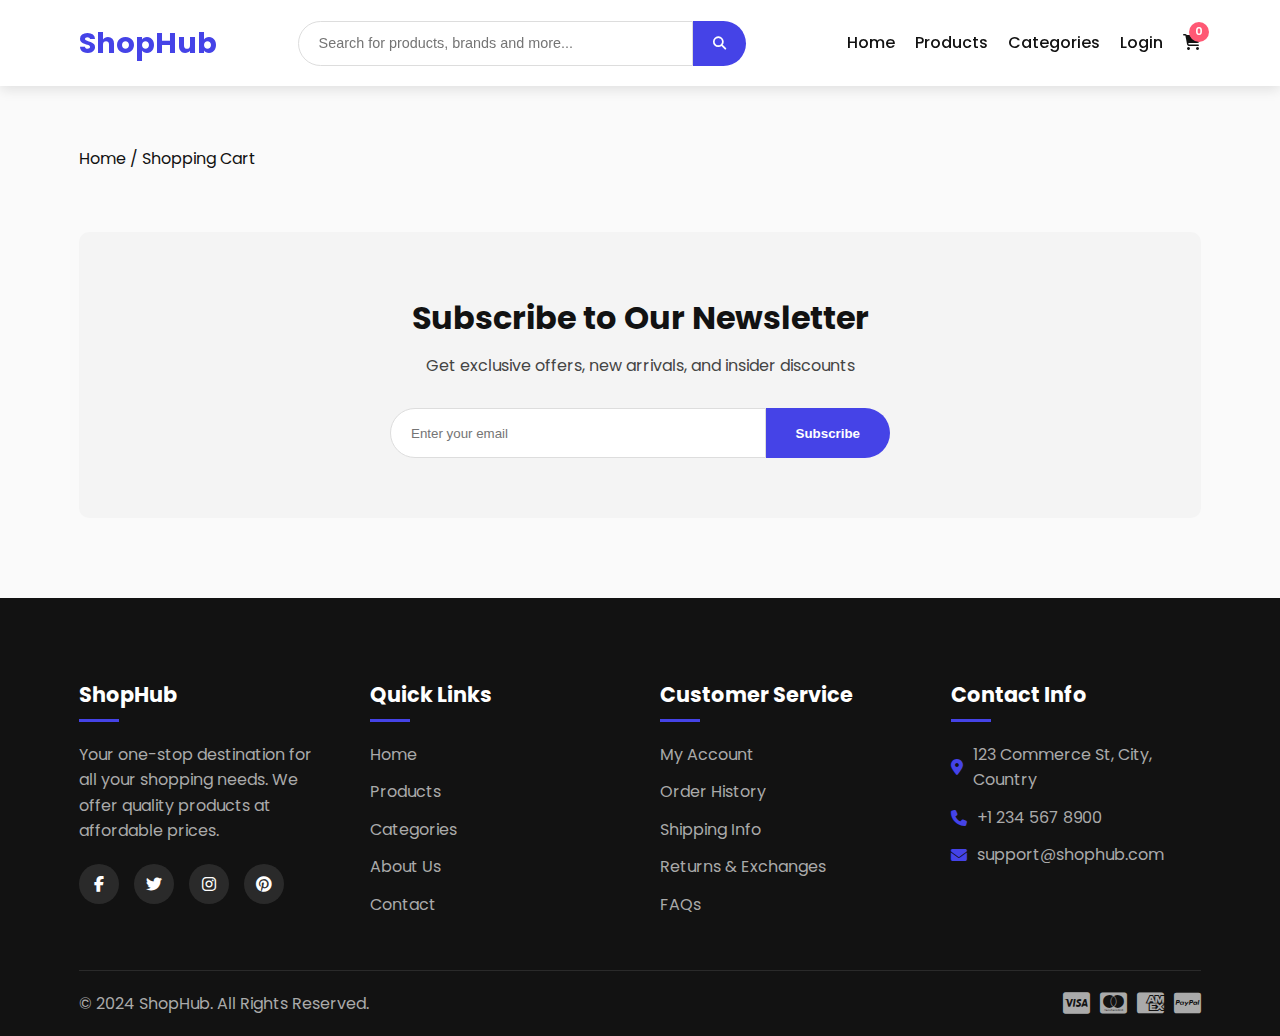
<file: E-COMMERCE WEBSITE/HTML/cart.html>
<!DOCTYPE html>
<html lang="en">
<head>
    <meta charset="UTF-8">
    <meta name="viewport" content="width=device-width, initial-scale=1.0">
    <title>Shopping Cart | ShopHub</title>
    <link rel="stylesheet" href="../CSS/styles.css">
    <link rel="stylesheet" href="https://cdnjs.cloudflare.com/ajax/libs/font-awesome/6.4.0/css/all.min.css">
    <link href="https://fonts.googleapis.com/css2?family=Poppins:wght@300;400;500;600;700&display=swap" rel="stylesheet">
    <style>
        .cart-section {
            padding: 60px 0;
        }
        
        .cart-container {
            display: grid;
            grid-template-columns: 2fr 1fr;
            gap: 30px;
        }
        
        .cart-items {
            background-color: white;
            border-radius: 10px;
            padding: 20px;
            box-shadow: var(--shadow);
        }
        
        .cart-summary {
            background-color: white;
            border-radius: 10px;
            padding: 25px;
            box-shadow: var(--shadow);
            position: sticky;
            top: 100px;
            height: fit-content;
        }
        
        .cart-header {
            display: flex;
            justify-content: space-between;
            align-items: center;
            margin-bottom: 20px;
            padding-bottom: 10px;
            border-bottom: 1px solid #eee;
        }
        
        .cart-title {
            font-size: 1.5rem;
            font-weight: 600;
            margin: 0;
        }
        
        .cart-actions button {
            background: none;
            border: none;
            color: var(--gray);
            cursor: pointer;
            font-size: 0.9rem;
            text-decoration: underline;
            transition: var(--transition);
        }
        
        .cart-actions button:hover {
            color: var(--danger);
        }
        
        .empty-cart {
            text-align: center;
            padding: 40px 0;
        }
        
        .empty-cart i {
            font-size: 4rem;
            color: var(--gray);
            margin-bottom: 20px;
        }
        
        .empty-cart p {
            color: var(--gray);
            margin-bottom: 30px;
        }
        
        .cart-table {
            width: 100%;
        }
        
        .cart-table th {
            text-align: left;
            padding: 10px;
            color: var(--gray);
            font-weight: 500;
            border-bottom: 1px solid #eee;
        }
        
        .cart-table td {
            padding: 15px 10px;
            border-bottom: 1px solid #eee;
            vertical-align: middle;
        }
        
        .cart-product {
            display: flex;
            align-items: center;
        }
        
        .cart-product img {
            width: 80px;
            height: 80px;
            object-fit: cover;
            border-radius: 8px;
            margin-right: 15px;
        }
        
        .cart-product-info h3 {
            margin: 0 0 5px;
            font-size: 1rem;
        }
        
        .cart-product-info .product-category {
            font-size: 0.85rem;
            color: var(--gray);
        }
        
        .cart-quantity {
            display: flex;
            align-items: center;
        }
        
        .quantity-btn {
            width: 30px;
            height: 30px;
        }
        
        .quantity-input {
            width: 40px;
            height: 30px;
            margin: 0 5px;
        }
        
        .remove-item {
            background: none;
            border: none;
            color: var(--gray);
            cursor: pointer;
            transition: var(--transition);
            font-size: 1.1rem;
        }
        
        .remove-item:hover {
            color: var(--danger);
        }
        
        .summary-title {
            font-size: 1.2rem;
            font-weight: 600;
            margin-bottom: 20px;
        }
        
        .summary-row {
            display: flex;
            justify-content: space-between;
            margin-bottom: 15px;
        }
        
        .summary-label {
            color: var(--gray-dark);
        }
        
        .summary-value {
            font-weight: 500;
        }
        
        .summary-row.total {
            border-top: 1px solid #eee;
            margin-top: 15px;
            padding-top: 15px;
            font-weight: 600;
            font-size: 1.1rem;
        }
        
        .checkout-btn {
            width: 100%;
            margin-top: 20px;
            padding: 15px;
        }
        
        @media (max-width: 992px) {
            .cart-container {
                grid-template-columns: 1fr;
            }
            
            .cart-table {
                display: block;
                overflow-x: auto;
            }
        }

        @media (max-width: 576px) {
            .cart-product {
                flex-direction: column;
                align-items: flex-start;
                text-align: center;
            }
            
            .cart-product img {
                margin-right: 0;
                margin-bottom: 10px;
            }
        }
    </style>
</head>
<body>
    <!-- Header section -->
    <header>
        <div class="container">
            <div class="navbar">
                <div class="logo">
                    <h1>ShopHub</h1>
                </div>
                <div class="search-bar">
                    <input type="text" placeholder="Search for products, brands and more...">
                    <button><i class="fas fa-search"></i></button>
                </div>
                <nav>
                    <ul>
                        <li><a href="index.html">Home</a></li>
                        <li><a href="products.html">Products</a></li>
                        <li><a href="categories.html">Categories</a></li>
                        <li><a href="#" class="login-btn">Login</a></li>
                        <li class="cart-icon"><a href="cart.html" class="active"><i class="fas fa-shopping-cart"></i> <span class="cart-count">0</span></a></li>
                    </ul>
                </nav>
                <div class="menu-toggle">
                    <i class="fas fa-bars"></i>
                </div>
            </div>
        </div>
    </header>

    <!-- Cart section -->
    <section class="cart-section">
        <div class="container">
            <div class="breadcrumb">
                <a href="index.html">Home</a> / Shopping Cart
            </div>
            
            <div class="cart-container">
                <div class="cart-items">
                    <div class="cart-header">
                        <h2 class="cart-title">Shopping Cart</h2>
                        <div class="cart-actions">
                            <button id="clear-cart">Clear Cart</button>
                        </div>
                    </div>
                    
                    <div id="cart-items-container">
                        <!-- Will be populated by JavaScript -->
                    </div>
                </div>
                
                <div class="cart-summary">
                    <h3 class="summary-title">Order Summary</h3>
                    <div class="summary-row">
                        <div class="summary-label">Subtotal</div>
                        <div class="summary-value" id="cart-subtotal">₹0.00</div>
                    </div>
                    <div class="summary-row">
                        <div class="summary-label">Shipping</div>
                        <div class="summary-value" id="cart-shipping">₹0.00</div>
                    </div>
                    <div class="summary-row">
                        <div class="summary-label">Tax (10%)</div>
                        <div class="summary-value" id="cart-tax">₹0.00</div>
                    </div>
                    <div class="summary-row total">
                        <div class="summary-label">Total</div>
                        <div class="summary-value" id="cart-total">₹0.00</div>
                    </div>
                    
                    <button class="btn checkout-btn" id="checkout-btn">Proceed to Checkout</button>
                    
                    <div class="promo-code" style="margin-top: 20px;">
                        <div class="form-group">
                            <label for="promo-code">Promo Code</label>
                            <div style="display: flex;">
                                <input type="text" id="promo-code" style="flex: 1; border-radius: 5px 0 0 5px; border: 1px solid #ddd; padding: 10px;">
                                <button class="btn" style="border-radius: 0 5px 5px 0; padding: 10px 15px;">Apply</button>
                            </div>
                        </div>
                    </div>
                </div>
            </div>
        </div>
    </section>

    <!-- Newsletter -->
    <section class="newsletter">
        <div class="container">
            <div class="newsletter-content">
                <h2>Subscribe to Our Newsletter</h2>
                <p>Get exclusive offers, new arrivals, and insider discounts</p>
                <form class="newsletter-form">
                    <input type="email" placeholder="Enter your email" required>
                    <button type="submit" class="btn">Subscribe</button>
                </form>
            </div>
        </div>
    </section>

    <!-- Footer -->
    <footer>
        <div class="container">
            <div class="footer-content">
                <div class="footer-column">
                    <h3>ShopHub</h3>
                    <p>Your one-stop destination for all your shopping needs. We offer quality products at affordable prices.</p>
                    <div class="social-icons">
                        <a href="#"><i class="fab fa-facebook-f"></i></a>
                        <a href="#"><i class="fab fa-twitter"></i></a>
                        <a href="#"><i class="fab fa-instagram"></i></a>
                        <a href="#"><i class="fab fa-pinterest"></i></a>
                    </div>
                </div>
                <div class="footer-column">
                    <h3>Quick Links</h3>
                    <ul>
                        <li><a href="index.html">Home</a></li>
                        <li><a href="products.html">Products</a></li>
                        <li><a href="categories.html">Categories</a></li>
                        <li><a href="about.html">About Us</a></li>
                        <li><a href="contact.html">Contact</a></li>
                    </ul>
                </div>
                <div class="footer-column">
                    <h3>Customer Service</h3>
                    <ul>
                        <li><a href="#">My Account</a></li>
                        <li><a href="#">Order History</a></li>
                        <li><a href="#">Shipping Info</a></li>
                        <li><a href="#">Returns & Exchanges</a></li>
                        <li><a href="#">FAQs</a></li>
                    </ul>
                </div>
                <div class="footer-column">
                    <h3>Contact Info</h3>
                    <ul class="contact-info">
                        <li><i class="fas fa-map-marker-alt"></i> 123 Commerce St, City, Country</li>
                        <li><i class="fas fa-phone"></i> +1 234 567 8900</li>
                        <li><i class="fas fa-envelope"></i> support@shophub.com</li>
                    </ul>
                </div>
            </div>
            <div class="footer-bottom">
                <p>&copy; 2024 ShopHub. All Rights Reserved.</p>
                <div class="payment-methods">
                    <i class="fab fa-cc-visa"></i>
                    <i class="fab fa-cc-mastercard"></i>
                    <i class="fab fa-cc-amex"></i>
                    <i class="fab fa-cc-paypal"></i>
                </div>
            </div>
        </div>
    </footer>

    <!-- Login Modal -->
    <div class="modal" id="login-modal">
        <div class="modal-content">
            <span class="close-modal">&times;</span>
            <h2>Login</h2>
            <form id="login-form">
                <div class="form-group">
                    <label for="email">Email</label>
                    <input type="email" id="email" required>
                </div>
                <div class="form-group">
                    <label for="password">Password</label>
                    <input type="password" id="password" required>
                </div>
                <button type="submit" class="btn">Login</button>
            </form>
            <p>Don't have an account? <a href="#" id="show-register">Register</a></p>
        </div>
    </div>

    <!-- Register Modal -->
    <div class="modal" id="register-modal">
        <div class="modal-content">
            <span class="close-modal">&times;</span>
            <h2>Create Account</h2>
            <form id="register-form">
                <div class="form-group">
                    <label for="fullname">Full Name</label>
                    <input type="text" id="fullname" required>
                </div>
                <div class="form-group">
                    <label for="register-email">Email</label>
                    <input type="email" id="register-email" required>
                </div>
                <div class="form-group">
                    <label for="register-password">Password</label>
                    <input type="password" id="register-password" required>
                </div>
                <div class="form-group">
                    <label for="confirm-password">Confirm Password</label>
                    <input type="password" id="confirm-password" required>
                </div>
                <button type="submit" class="btn">Register</button>
            </form>
            <p>Already have an account? <a href="#" id="show-login">Login</a></p>
        </div>
    </div>

    <script src="../JAVASCRIPT/products.js"></script>
    <script src="../JAVASCRIPT/cart.js"></script>
    <script src="../JAVASCRIPT/app.js"></script>
    <script>
        // Additional JavaScript for Cart page
        document.addEventListener('DOMContentLoaded', () => {
            const cartItemsContainer = document.getElementById('cart-items-container');
            const cartSubtotal = document.getElementById('cart-subtotal');
            const cartShipping = document.getElementById('cart-shipping');
            const cartTax = document.getElementById('cart-tax');
            const cartTotal = document.getElementById('cart-total');
            const clearCartBtn = document.getElementById('clear-cart');
            const checkoutBtn = document.getElementById('checkout-btn');
            
            // Load cart from localStorage
            let cart = JSON.parse(localStorage.getItem('cart')) || [];
            
            // Render cart
            renderCart();
            
            // Clear cart button
            clearCartBtn.addEventListener('click', () => {
                if (confirm('Are you sure you want to clear your cart?')) {
                    cart = [];
                    localStorage.setItem('cart', JSON.stringify(cart));
                    renderCart();
                    updateCartCount();
                    showToast('Cart cleared!');
                }
            });
            
            // Checkout button
            checkoutBtn.addEventListener('click', () => {
                if (cart.length === 0) {
                    showToast('Your cart is empty!');
                    return;
                }
                
                if (!currentUser) {
                    openModal('login');
                    showToast('Please login to checkout');
                    return;
                }
                
                window.location.href = 'checkout.html';
            });
            
            // Function to render cart
            function renderCart() {
                if (cart.length === 0) {
                    cartItemsContainer.innerHTML = `
                        <div class="empty-cart">
                            <i class="fas fa-shopping-cart"></i>
                            <h3>Your cart is empty</h3>
                            <p>Looks like you haven't added anything to your cart yet.</p>
                            <a href="products.html" class="btn">Continue Shopping</a>
                        </div>
                    `;
                    
                    // Update summary
                    cartSubtotal.textContent = '₹0.00';
                    cartShipping.textContent = '₹0.00';
                    cartTax.textContent = '₹0.00';
                    cartTotal.textContent = '₹0.00';
                    
                    return;
                }
                
                // Calculate totals
                const subtotal = cart.reduce((total, item) => total + (item.price * item.quantity), 0);
                const shipping = subtotal > 0 ? (subtotal > 100 ? 0 : 10) : 0;
                const tax = subtotal * 0.1;
                const total = subtotal + shipping + tax;
                
                // Update summary
                cartSubtotal.textContent = `₹${subtotal.toFixed(2)}`;
                cartShipping.textContent = shipping === 0 ? 'Free' : `₹${shipping.toFixed(2)}`;
                cartTax.textContent = `₹${tax.toFixed(2)}`;
                cartTotal.textContent = `₹${total.toFixed(2)}`;
                
                // Generate cart items HTML
                let cartItemsHTML = `
                    <table class="cart-table">
                        <thead>
                            <tr>
                                <th>Product</th>
                                <th>Price</th>
                                <th>Quantity</th>
                                <th>Total</th>
                                <th></th>
                            </tr>
                        </thead>
                        <tbody>
                `;
                
                cart.forEach((item, index) => {
                    cartItemsHTML += `
                        <tr>
                            <td>
                                <div class="cart-product">
                                    <img src="${item.image}" alt="${item.name}">
                                    <div class="cart-product-info">
                                        <h3>${item.name}</h3>
                                    </div>
                                </div>
                            </td>
                            <td>₹${item.price.toFixed(2)}</td>
                            <td>
                                <div class="cart-quantity">
                                    <button class="quantity-btn decrease-quantity" data-index="${index}">-</button>
                                    <input type="number" min="1" value="${item.quantity}" class="quantity-input" data-index="${index}">
                                    <button class="quantity-btn increase-quantity" data-index="${index}">+</button>
                                </div>
                            </td>
                            <td>₹${(item.price * item.quantity).toFixed(2)}</td>
                            <td>
                                <button class="remove-item" data-index="${index}">
                                    <i class="fas fa-trash-alt"></i>
                                </button>
                            </td>
                        </tr>
                    `;
                });
                
                cartItemsHTML += `
                        </tbody>
                    </table>
                `;
                
                cartItemsContainer.innerHTML = cartItemsHTML;
                
                // Add event listeners to quantity buttons and remove buttons
                const decreaseButtons = document.querySelectorAll('.decrease-quantity');
                const increaseButtons = document.querySelectorAll('.increase-quantity');
                const quantityInputs = document.querySelectorAll('.cart-quantity .quantity-input');
                const removeButtons = document.querySelectorAll('.remove-item');
                
                decreaseButtons.forEach(button => {
                    button.addEventListener('click', () => {
                        const index = parseInt(button.getAttribute('data-index'));
                        if (cart[index].quantity > 1) {
                            cart[index].quantity--;
                            localStorage.setItem('cart', JSON.stringify(cart));
                            renderCart();
                            updateCartCount();
                        }
                    });
                });
                
                increaseButtons.forEach(button => {
                    button.addEventListener('click', () => {
                        const index = parseInt(button.getAttribute('data-index'));
                        cart[index].quantity++;
                        localStorage.setItem('cart', JSON.stringify(cart));
                        renderCart();
                        updateCartCount();
                    });
                });
                
                quantityInputs.forEach(input => {
                    input.addEventListener('change', () => {
                        const index = parseInt(input.getAttribute('data-index'));
                        const newQuantity = parseInt(input.value);
                        
                        if (newQuantity > 0) {
                            cart[index].quantity = newQuantity;
                            localStorage.setItem('cart', JSON.stringify(cart));
                            renderCart();
                            updateCartCount();
                        } else {
                            input.value = cart[index].quantity; // Reset to previous value
                        }
                    });
                });
                
                removeButtons.forEach(button => {
                    button.addEventListener('click', () => {
                        const index = parseInt(button.getAttribute('data-index'));
                        cart.splice(index, 1);
                        localStorage.setItem('cart', JSON.stringify(cart));
                        renderCart();
                        updateCartCount();
                        showToast('Item removed from cart!');
                    });
                });
            }
        });
    </script>
</body>
</html>
</file>
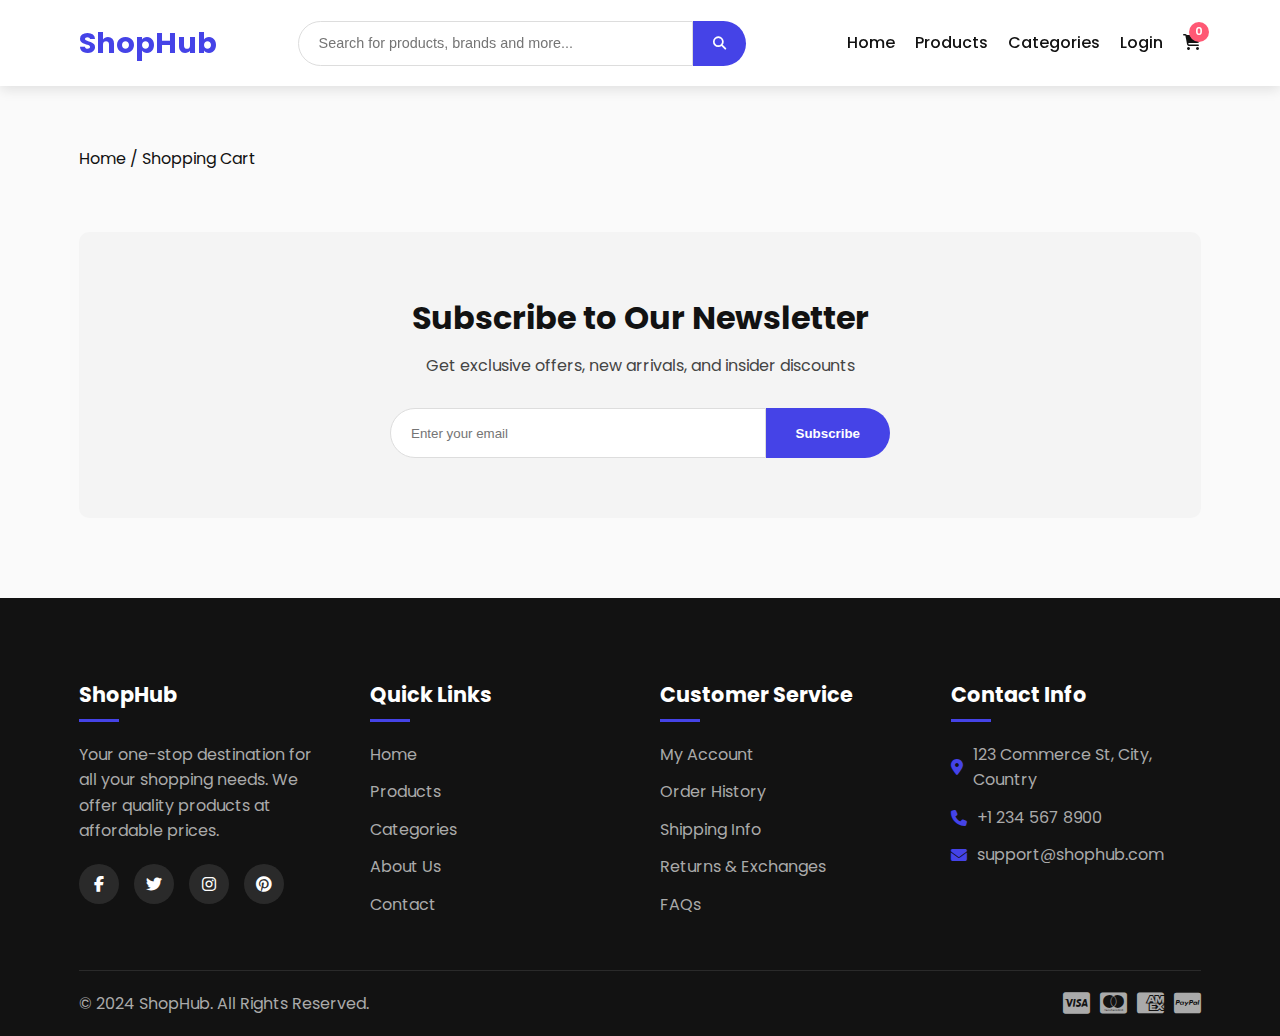
<file: E-COMMERCE WEBSITE/HTML/checkout.html>
<!DOCTYPE html>
<html lang="en">
<head>
    <meta charset="UTF-8">
    <meta name="viewport" content="width=device-width, initial-scale=1.0">
    <title>Checkout | ShopHub</title>
    <link rel="stylesheet" href="../CSS/styles.css">
    <link rel="stylesheet" href="https://cdnjs.cloudflare.com/ajax/libs/font-awesome/6.4.0/css/all.min.css">
    <link href="https://fonts.googleapis.com/css2?family=Poppins:wght@300;400;500;600;700&display=swap" rel="stylesheet">
    <style>
        .checkout-section {
            padding: 60px 0;
        }
        
        .checkout-container {
            display: grid;
            grid-template-columns: 2fr 1fr;
            gap: 30px;
        }
        
        .checkout-form {
            background-color: white;
            border-radius: 10px;
            padding: 30px;
            box-shadow: var(--shadow);
        }
        
        .checkout-summary {
            background-color: white;
            border-radius: 10px;
            padding: 25px;
            box-shadow: var(--shadow);
            position: sticky;
            top: 100px;
            height: fit-content;
        }
        
        .checkout-steps {
            display: flex;
            margin-bottom: 30px;
            border-bottom: 1px solid #eee;
            padding-bottom: 20px;
        }
        
        .checkout-step {
            flex: 1;
            text-align: center;
            padding: 10px;
            position: relative;
        }
        
        .step-number {
            display: inline-flex;
            align-items: center;
            justify-content: center;
            width: 35px;
            height: 35px;
            border-radius: 50%;
            background-color: #eee;
            color: var(--gray);
            margin-bottom: 8px;
            font-weight: 500;
        }
        
        .checkout-step.active .step-number {
            background-color: var(--primary);
            color: white;
        }
        
        .checkout-step.completed .step-number {
            background-color: var(--success);
            color: white;
        }
        
        .step-title {
            font-size: 0.9rem;
            color: var(--gray);
        }
        
        .checkout-step.active .step-title {
            color: var(--dark);
            font-weight: 500;
        }
        
        .step-content {
            display: none;
        }
        
        .step-content.active {
            display: block;
        }
        
        .form-group {
            margin-bottom: 20px;
        }
        
        .form-group label {
            display: block;
            margin-bottom: 8px;
            font-weight: 500;
            color: var(--dark);
        }
        
        .form-group input, 
        .form-group select {
            width: 100%;
            padding: 12px 15px;
            border: 1px solid #ddd;
            border-radius: 5px;
            font-family: inherit;
            font-size: 1rem;
        }
        
        .form-row {
            display: grid;
            grid-template-columns: 1fr 1fr;
            gap: 15px;
        }
        
        .card-inputs {
            position: relative;
        }
        
        .card-icons {
            position: absolute;
            right: 10px;
            top: 50%;
            transform: translateY(-50%);
            display: flex;
            gap: 5px;
        }
        
        .card-icons i {
            font-size: 1.5rem;
            color: var(--gray);
        }
        
        .form-check {
            display: flex;
            align-items: center;
            margin-bottom: 15px;
        }
        
        .form-check input {
            margin-right: 10px;
            width: 18px;
            height: 18px;
        }
        
        .order-item {
            display: flex;
            align-items: center;
            padding: 10px 0;
            border-bottom: 1px solid #eee;
        }
        
        .order-item img {
            width: 60px;
            height: 60px;
            object-fit: cover;
            border-radius: 5px;
            margin-right: 15px;
        }
        
        .order-item-details {
            flex: 1;
        }
        
        .order-item-title {
            font-weight: 500;
            margin: 0 0 5px;
            font-size: 0.95rem;
        }
        
        .item-price-qty {
            font-size: 0.85rem;
            color: var(--gray);
        }
        
        .order-item-price {
            font-weight: 500;
            text-align: right;
        }
        
        .summary-row {
            display: flex;
            justify-content: space-between;
            margin-bottom: 15px;
        }
        
        .summary-label {
            color: var(--gray-dark);
        }
        
        .summary-value {
            font-weight: 500;
        }
        
        .summary-row.total {
            border-top: 1px solid #eee;
            margin-top: 15px;
            padding-top: 15px;
            font-weight: 600;
            font-size: 1.1rem;
        }
        
        .checkout-actions {
            display: flex;
            justify-content: space-between;
            margin-top: 30px;
        }
        
        .checkout-actions button {
            padding: 12px 25px;
        }
        
        .btn-back {
            background-color: #f1f1f1;
            color: var(--dark);
        }
        
        .btn-back:hover {
            background-color: #e5e5e5;
        }
        
        .checkout-title {
            margin-top: 0;
            font-size: 1.5rem;
            margin-bottom: 25px;
        }
        
        @media (max-width: 992px) {
            .checkout-container {
                grid-template-columns: 1fr;
            }
        }

        @media (max-width: 768px) {
            .form-row {
                grid-template-columns: 1fr;
            }
            
            .checkout-steps {
                flex-direction: column;
            }
            
            .checkout-step {
                text-align: left;
                display: flex;
                align-items: center;
                margin-bottom: 10px;
            }
            
            .step-number {
                margin-bottom: 0;
                margin-right: 10px;
            }
        }
    </style>
</head>
<body>
    <!-- Header section -->
    <header>
        <div class="container">
            <div class="navbar">
                <div class="logo">
                    <h1>ShopHub</h1>
                </div>
                <div class="search-bar">
                    <input type="text" placeholder="Search for products, brands and more...">
                    <button><i class="fas fa-search"></i></button>
                </div>
                <nav>
                    <ul>
                        <li><a href="index.html">Home</a></li>
                        <li><a href="products.html">Products</a></li>
                        <li><a href="categories.html">Categories</a></li>
                        <li><a href="#" class="login-btn">Login</a></li>
                        <li class="cart-icon"><a href="cart.html"><i class="fas fa-shopping-cart"></i> <span class="cart-count">0</span></a></li>
                    </ul>
                </nav>
                <div class="menu-toggle">
                    <i class="fas fa-bars"></i>
                </div>
            </div>
        </div>
    </header>

    <!-- Checkout section -->
    <section class="checkout-section">
        <div class="container">
            <div class="breadcrumb">
                <a href="index.html">Home</a> / 
                <a href="cart.html">Cart</a> / 
                Checkout
            </div>
            
            <div class="checkout-container">
                <div class="checkout-form">
                    <div class="checkout-steps">
                        <div class="checkout-step active" data-step="1">
                            <div class="step-number">1</div>
                            <div class="step-title">Shipping Information</div>
                        </div>
                        <div class="checkout-step" data-step="2">
                            <div class="step-number">2</div>
                            <div class="step-title">Payment Method</div>
                        </div>
                        <div class="checkout-step" data-step="3">
                            <div class="step-number">3</div>
                            <div class="step-title">Review Order</div>
                        </div>
                    </div>
                    
                    <div class="step-content active" id="step-1">
                        <h2 class="checkout-title">Shipping Information</h2>
                        <form id="shipping-form">
                            <div class="form-row">
                                <div class="form-group">
                                    <label for="first-name">First Name</label>
                                    <input type="text" id="first-name" required>
                                </div>
                                <div class="form-group">
                                    <label for="last-name">Last Name</label>
                                    <input type="text" id="last-name" required>
                                </div>
                            </div>
                            
                            <div class="form-group">
                                <label for="email">Email Address</label>
                                <input type="email" id="email" required>
                            </div>
                            
                            <div class="form-group">
                                <label for="phone">Phone Number</label>
                                <input type="tel" id="phone" required>
                            </div>
                            
                            <div class="form-group">
                                <label for="address">Address</label>
                                <input type="text" id="address" required>
                            </div>
                            
                            <div class="form-row">
                                <div class="form-group">
                                    <label for="city">City</label>
                                    <input type="text" id="city" required>
                                </div>
                                <div class="form-group">
                                    <label for="state">State/Province</label>
                                    <input type="text" id="state" required>
                                </div>
                            </div>
                            
                            <div class="form-row">
                                <div class="form-group">
                                    <label for="zip">Zip/Postal Code</label>
                                    <input type="text" id="zip" required>
                                </div>
                                <div class="form-group">
                                    <label for="country">Country</label>
                                    <select id="country" required>
                                        <option value="">Select Country</option>
                                        <option value="US">United States</option>
                                        <option value="CA">Canada</option>
                                        <option value="UK">United Kingdom</option>
                                        <option value="AU">Australia</option>
                                        <option value="IN">India</option>
                                    </select>
                                </div>
                            </div>
                            
                            <div class="form-check">
                                <input type="checkbox" id="save-info">
                                <label for="save-info">Save this information for next time</label>
                            </div>
                            
                            <div class="checkout-actions">
                                <a href="cart.html" class="btn btn-back">Back to Cart</a>
                                <button type="button" class="btn next-step" data-next="2">Continue to Payment</button>
                            </div>
                        </form>
                    </div>
                    
                    <div class="step-content" id="step-2">
                        <h2 class="checkout-title">Payment Method</h2>
                        <form id="payment-form">
                            <div class="form-check">
                                <input type="radio" name="payment-method" id="credit-card" value="credit-card" checked>
                                <label for="credit-card">Credit Card</label>
                            </div>
                            
                            <div id="credit-card-fields">
                                <div class="form-group">
                                    <label for="card-number">Card Number</label>
                                    <div class="card-inputs">
                                        <input type="text" id="card-number" placeholder="1234 5678 9012 3456" required>
                                        <div class="card-icons">
                                            <i class="fab fa-cc-visa"></i>
                                            <i class="fab fa-cc-mastercard"></i>
                                            <i class="fab fa-cc-amex"></i>
                                        </div>
                                    </div>
                                </div>
                                
                                <div class="form-row">
                                    <div class="form-group">
                                        <label for="card-name">Name on Card</label>
                                        <input type="text" id="card-name" required>
                                    </div>
                                    <div class="form-group">
                                        <label for="card-expiry">Expiration Date</label>
                                        <input type="text" id="card-expiry" placeholder="MM/YY" required>
                                    </div>
                                </div>
                                
                                <div class="form-group">
                                    <label for="card-cvv">CVV</label>
                                    <input type="text" id="card-cvv" placeholder="123" required>
                                </div>
                            </div>
                            
                            <div class="form-check">
                                <input type="radio" name="payment-method" id="paypal" value="paypal">
                                <label for="paypal">PayPal</label>
                            </div>
                            
                            <div class="form-check">
                                <input type="radio" name="payment-method" id="apple-pay" value="apple-pay">
                                <label for="apple-pay">Apple Pay</label>
                            </div>
                            
                            <div class="checkout-actions">
                                <button type="button" class="btn btn-back prev-step" data-prev="1">Back</button>
                                <button type="button" class="btn next-step" data-next="3">Review Order</button>
                            </div>
                        </form>
                    </div>
                    
                    <div class="step-content" id="step-3">
                        <h2 class="checkout-title">Review Your Order</h2>
                        
                        <div class="review-section">
                            <h3>Shipping Information</h3>
                            <div id="review-shipping-info"></div>
                            <button type="button" class="btn-small edit-step" data-step="1">Edit</button>
                        </div>
                        
                        <div class="review-section">
                            <h3>Payment Method</h3>
                            <div id="review-payment-info"></div>
                            <button type="button" class="btn-small edit-step" data-step="2">Edit</button>
                        </div>
                        
                        <div class="checkout-actions">
                            <button type="button" class="btn btn-back prev-step" data-prev="2">Back</button>
                            <button type="button" class="btn" id="place-order-btn">Place Order</button>
                        </div>
                    </div>
                </div>
                
                <div class="checkout-summary">
                    <h3 class="summary-title">Order Summary</h3>
                    
                    <div id="order-items">
                        <!-- Will be populated by JavaScript -->
                    </div>
                    
                    <div class="summary-row">
                        <div class="summary-label">Subtotal</div>
                        <div class="summary-value" id="checkout-subtotal">₹0.00</div>
                    </div>
                    <div class="summary-row">
                        <div class="summary-label">Shipping</div>
                        <div class="summary-value" id="checkout-shipping">₹0.00</div>
                    </div>
                    <div class="summary-row">
                        <div class="summary-label">Tax (10%)</div>
                        <div class="summary-value" id="checkout-tax">₹0.00</div>
                    </div>
                    <div class="summary-row total">
                        <div class="summary-label">Total</div>
                        <div class="summary-value" id="checkout-total">₹0.00</div>
                    </div>
                </div>
            </div>
        </div>
    </section>

    <!-- Footer -->
    <footer>
        <div class="container">
            <div class="footer-content">
                <div class="footer-column">
                    <h3>ShopHub</h3>
                    <p>Your one-stop destination for all your shopping needs. We offer quality products at affordable prices.</p>
                    <div class="social-icons">
                        <a href="#"><i class="fab fa-facebook-f"></i></a>
                        <a href="#"><i class="fab fa-twitter"></i></a>
                        <a href="#"><i class="fab fa-instagram"></i></a>
                        <a href="#"><i class="fab fa-pinterest"></i></a>
                    </div>
                </div>
                <div class="footer-column">
                    <h3>Quick Links</h3>
                    <ul>
                        <li><a href="index.html">Home</a></li>
                        <li><a href="products.html">Products</a></li>
                        <li><a href="categories.html">Categories</a></li>
                        <li><a href="about.html">About Us</a></li>
                        <li><a href="contact.html">Contact</a></li>
                    </ul>
                </div>
                <div class="footer-column">
                    <h3>Customer Service</h3>
                    <ul>
                        <li><a href="#">My Account</a></li>
                        <li><a href="#">Order History</a></li>
                        <li><a href="#">Shipping Info</a></li>
                        <li><a href="#">Returns & Exchanges</a></li>
                        <li><a href="#">FAQs</a></li>
                    </ul>
                </div>
                <div class="footer-column">
                    <h3>Contact Info</h3>
                    <ul class="contact-info">
                        <li><i class="fas fa-map-marker-alt"></i> 123 Commerce St, City, Country</li>
                        <li><i class="fas fa-phone"></i> +1 234 567 8900</li>
                        <li><i class="fas fa-envelope"></i> support@shophub.com</li>
                    </ul>
                </div>
            </div>
            <div class="footer-bottom">
                <p>&copy; 2024 ShopHub. All Rights Reserved.</p>
                <div class="payment-methods">
                    <i class="fab fa-cc-visa"></i>
                    <i class="fab fa-cc-mastercard"></i>
                    <i class="fab fa-cc-amex"></i>
                    <i class="fab fa-cc-paypal"></i>
                </div>
            </div>
        </div>
    </footer>

    <script src="../JAVASCRIPT/products.js"></script>
    <script src="../JAVASCRIPT/checkout.js"></script>
    <script src="../JAVASCRIPT/app.js"></script>
    <script>
        document.addEventListener('DOMContentLoaded', () => {
            // Get DOM elements
            const checkoutSteps = document.querySelectorAll('.checkout-step');
            const stepContents = document.querySelectorAll('.step-content');
            const nextButtons = document.querySelectorAll('.next-step');
            const prevButtons = document.querySelectorAll('.prev-step');
            const editButtons = document.querySelectorAll('.edit-step');
            const placeOrderBtn = document.getElementById('place-order-btn');
            const orderItemsContainer = document.getElementById('order-items');
            const checkoutSubtotal = document.getElementById('checkout-subtotal');
            const checkoutShipping = document.getElementById('checkout-shipping');
            const checkoutTax = document.getElementById('checkout-tax');
            const checkoutTotal = document.getElementById('checkout-total');
            
            // Load cart from localStorage
            const cart = JSON.parse(localStorage.getItem('cart')) || [];
            
            // If cart is empty, redirect to cart page
            if (cart.length === 0) {
                window.location.href = 'cart.html';
                return;
            }
            
            // Render order summary
            renderOrderSummary();
            
            // Event listeners for next buttons
            nextButtons.forEach(button => {
                button.addEventListener('click', () => {
                    const nextStep = parseInt(button.getAttribute('data-next'));
                    goToStep(nextStep);
                });
            });
            
            // Event listeners for previous buttons
            prevButtons.forEach(button => {
                button.addEventListener('click', () => {
                    const prevStep = parseInt(button.getAttribute('data-prev'));
                    goToStep(prevStep);
                });
            });
            
            // Event listeners for edit buttons
            editButtons.forEach(button => {
                button.addEventListener('click', () => {
                    const editStep = parseInt(button.getAttribute('data-step'));
                    goToStep(editStep);
                });
            });
            
            // Place order button
            placeOrderBtn.addEventListener('click', () => {
                // In a real app, you would send the order to the server
                // Here we'll just simulate a successful order
                
                // Create order object
                const order = {
                    id: Date.now(),
                    date: new Date().toISOString(),
                    items: cart,
                    shipping: getShippingInfo(),
                    payment: getPaymentInfo(),
                    subtotal: calculateSubtotal(),
                    shipping: calculateShipping(),
                    tax: calculateTax(),
                    total: calculateTotal(),
                    status: 'processing'
                };
                
                // Save order to localStorage
                const orders = JSON.parse(localStorage.getItem('orders')) || [];
                orders.push(order);
                localStorage.setItem('orders', JSON.stringify(orders));
                localStorage.setItem('currentOrder', JSON.stringify(order));
                
                // Clear cart
                localStorage.setItem('cart', JSON.stringify([]));
                
                // Redirect to order confirmation page
                window.location.href = 'order-confirmation.html';
            });
            
            // Function to go to a specific step
            function goToStep(step) {
                checkoutSteps.forEach(item => {
                    const stepNum = parseInt(item.getAttribute('data-step'));
                    
                    if (stepNum === step) {
                        item.classList.add('active');
                    } else if (stepNum < step) {
                        item.classList.remove('active');
                        item.classList.add('completed');
                    } else {
                        item.classList.remove('active', 'completed');
                    }
                });
                
                stepContents.forEach(content => {
                    content.classList.remove('active');
                });
                
                document.getElementById(`step-${step}`).classList.add('active');
                
                // If going to review step, update the review information
                if (step === 3) {
                    updateReviewInfo();
                }
            }
            
            // Function to get shipping information from form
            function getShippingInfo() {
                return {
                    firstName: document.getElementById('first-name').value,
                    lastName: document.getElementById('last-name').value,
                    email: document.getElementById('email').value,
                    phone: document.getElementById('phone').value,
                    address: document.getElementById('address').value,
                    city: document.getElementById('city').value,
                    state: document.getElementById('state').value,
                    zip: document.getElementById('zip').value,
                    country: document.getElementById('country').value
                };
            }
            
            // Function to get payment information from form
            function getPaymentInfo() {
                const paymentMethod = document.querySelector('input[name="payment-method"]:checked').value;
                
                if (paymentMethod === 'credit-card') {
                    return {
                        method: 'credit-card',
                        cardNumber: document.getElementById('card-number').value,
                        cardName: document.getElementById('card-name').value,
                        cardExpiry: document.getElementById('card-expiry').value,
                        cardCvv: document.getElementById('card-cvv').value
                    };
                }
                
                return {
                    method: paymentMethod
                };
            }
            
            // Function to update review information
            function updateReviewInfo() {
                const shippingInfo = getShippingInfo();
                const paymentInfo = getPaymentInfo();
                
                // Update shipping info in review
                document.getElementById('review-shipping-info').innerHTML = `
                    <p><strong>${shippingInfo.firstName} ${shippingInfo.lastName}</strong></p>
                    <p>${shippingInfo.address}</p>
                    <p>${shippingInfo.city}, ${shippingInfo.state} ${shippingInfo.zip}</p>
                    <p>${shippingInfo.country}</p>
                    <p>Email: ${shippingInfo.email}</p>
                    <p>Phone: ${shippingInfo.phone}</p>
                `;
                
                // Update payment info in review
                let paymentHtml = '';
                
                if (paymentInfo.method === 'credit-card') {
                    const lastFour = paymentInfo.cardNumber.slice(-4);
                    paymentHtml = `
                        <p>Credit Card ending in ${lastFour}</p>
                        <p>Name: ${paymentInfo.cardName}</p>
                        <p>Expires: ${paymentInfo.cardExpiry}</p>
                    `;
                } else if (paymentInfo.method === 'paypal') {
                    paymentHtml = '<p>PayPal</p>';
                } else if (paymentInfo.method === 'apple-pay') {
                    paymentHtml = '<p>Apple Pay</p>';
                }
                
                document.getElementById('review-payment-info').innerHTML = paymentHtml;
            }
            
            // Function to render order summary
            function renderOrderSummary() {
                let orderItemsHtml = '';
                
                cart.forEach(item => {
                    orderItemsHtml += `
                        <div class="order-item">
                            <img src="${item.image}" alt="${item.name}">
                            <div class="order-item-details">
                                <h4 class="order-item-title">${item.name}</h4>
                                <div class="item-price-qty">₹${item.price.toFixed(2)} x ${item.quantity}</div>
                            </div>
                            <div class="order-item-price">₹${(item.price * item.quantity).toFixed(2)}</div>
                        </div>
                    `;
                });
                
                orderItemsContainer.innerHTML = orderItemsHtml;
                
                // Update summary values
                const subtotal = calculateSubtotal();
                const shipping = calculateShipping();
                const tax = calculateTax();
                const total = calculateTotal();
                
                checkoutSubtotal.textContent = `₹${subtotal.toFixed(2)}`;
                checkoutShipping.textContent = shipping === 0 ? 'Free' : `₹${shipping.toFixed(2)}`;
                checkoutTax.textContent = `₹${tax.toFixed(2)}`;
                checkoutTotal.textContent = `₹${total.toFixed(2)}`;
            }
            
            // Helper functions for calculations
            function calculateSubtotal() {
                return cart.reduce((total, item) => total + (item.price * item.quantity), 0);
            }
            
            function calculateShipping() {
                const subtotal = calculateSubtotal();
                return subtotal > 100 ? 0 : 10;
            }
            
            function calculateTax() {
                return calculateSubtotal() * 0.1;
            }
            
            function calculateTotal() {
                return calculateSubtotal() + calculateShipping() + calculateTax();
            }
            
            // Form validation (basic implementation)
            const shippingForm = document.getElementById('shipping-form');
            const paymentForm = document.getElementById('payment-form');
            
            // Payment method toggle
            const paymentMethods = document.querySelectorAll('input[name="payment-method"]');
            const creditCardFields = document.getElementById('credit-card-fields');
            
            paymentMethods.forEach(method => {
                method.addEventListener('change', () => {
                    if (method.value === 'credit-card') {
                        creditCardFields.style.display = 'block';
                    } else {
                        creditCardFields.style.display = 'none';
                    }
                });
            });
        });
    </script>
</body>
</html>
</file>
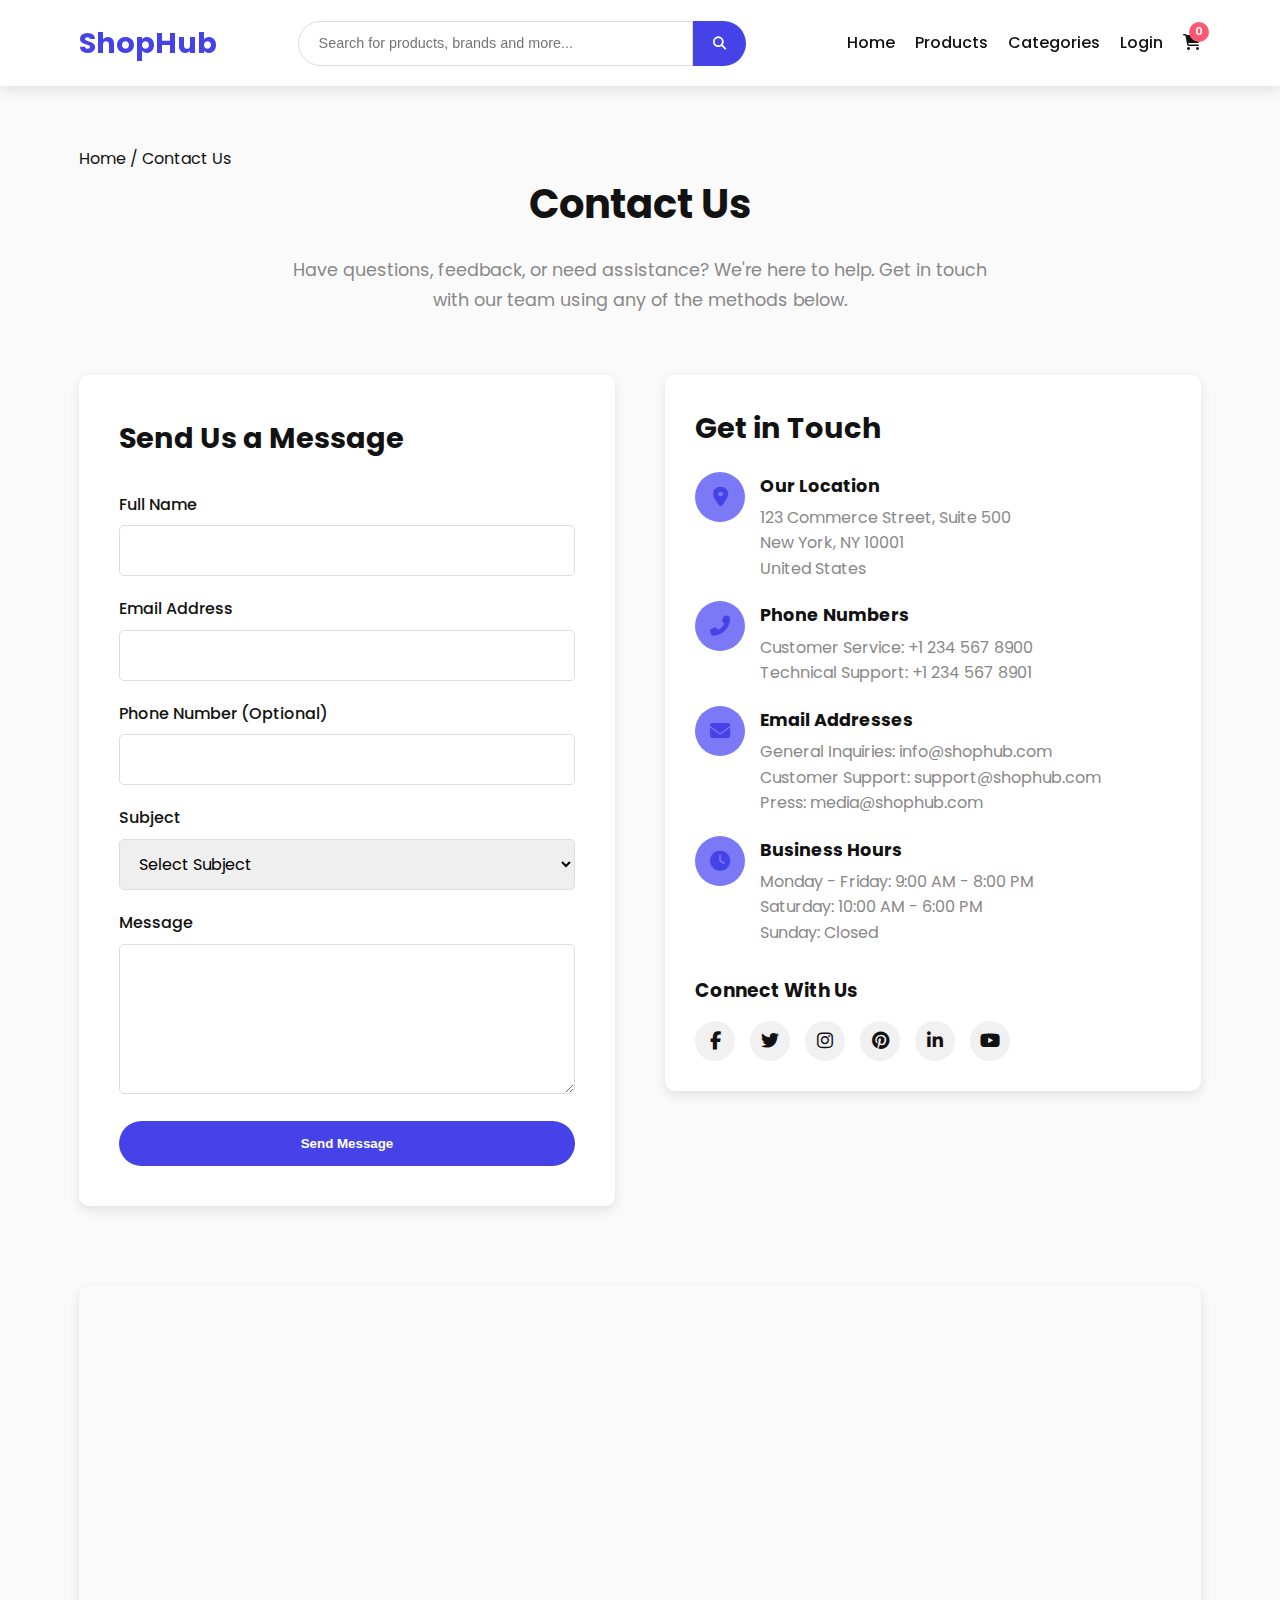
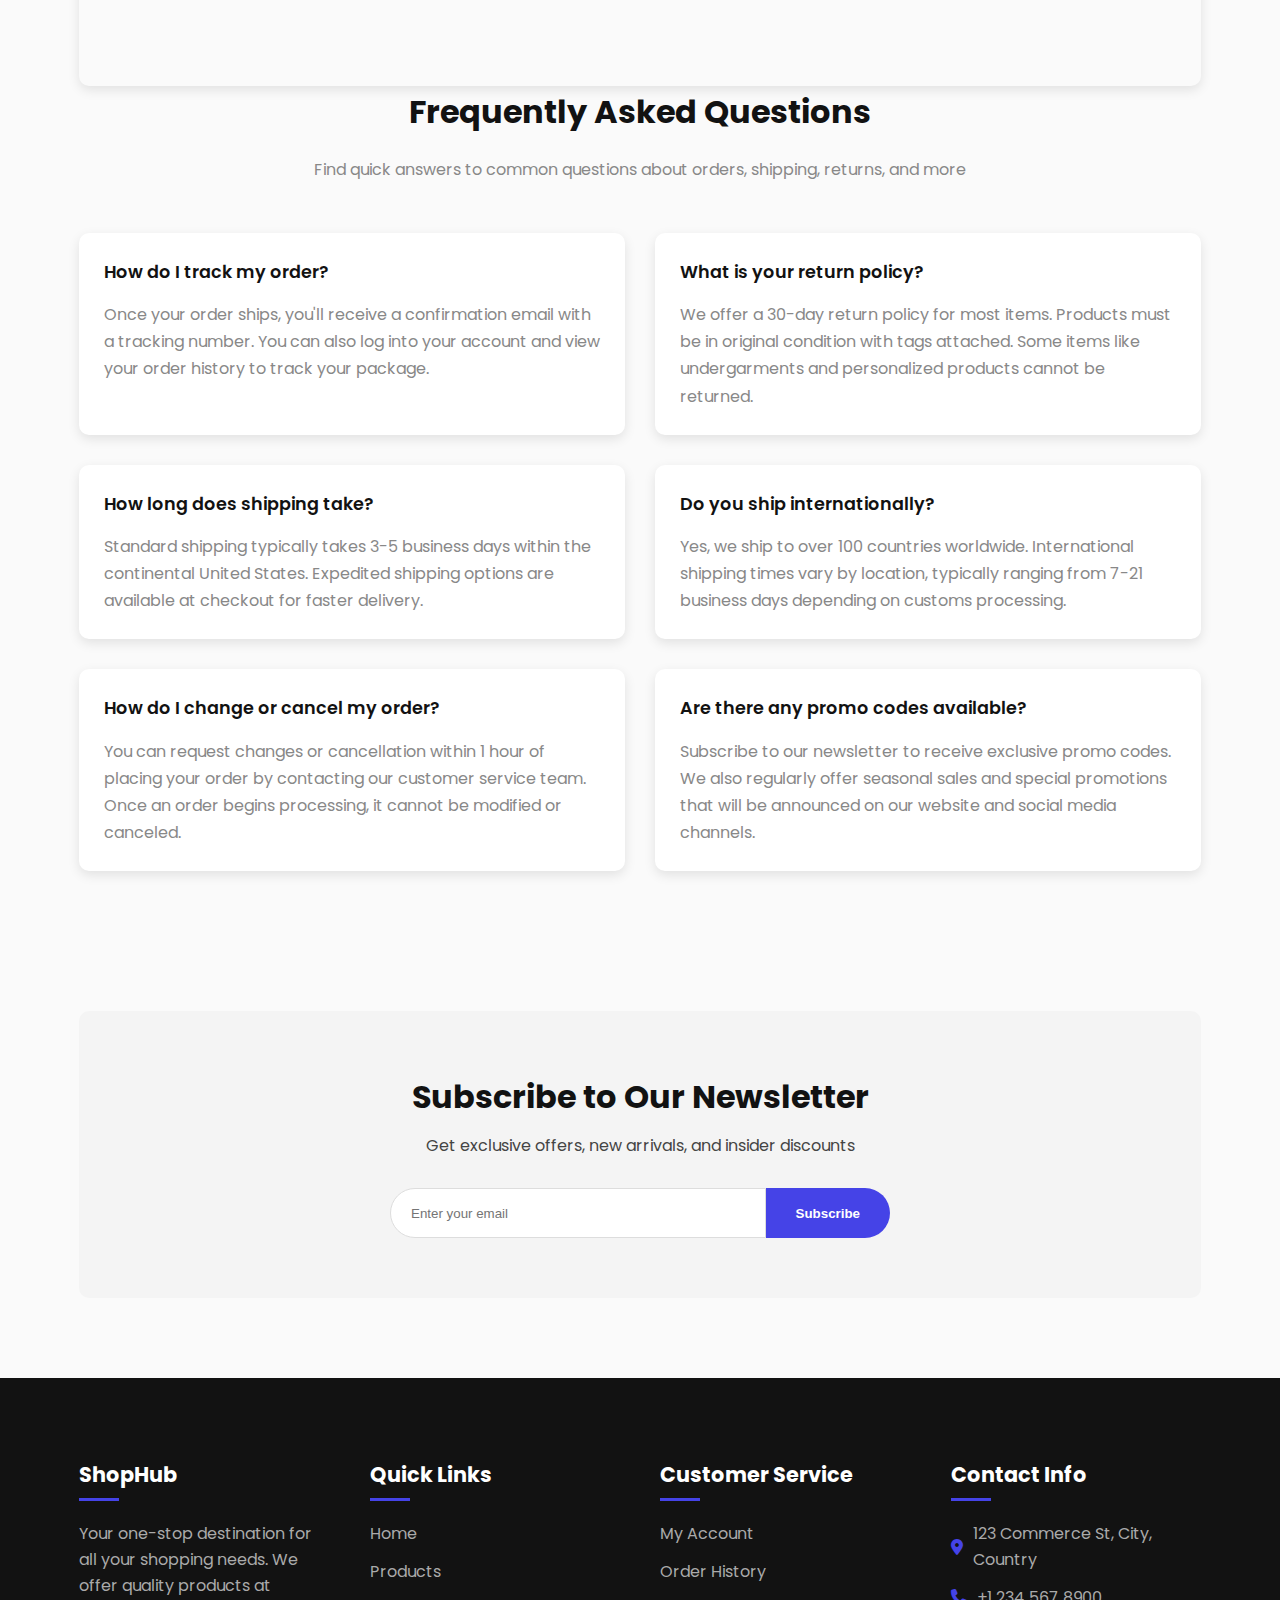
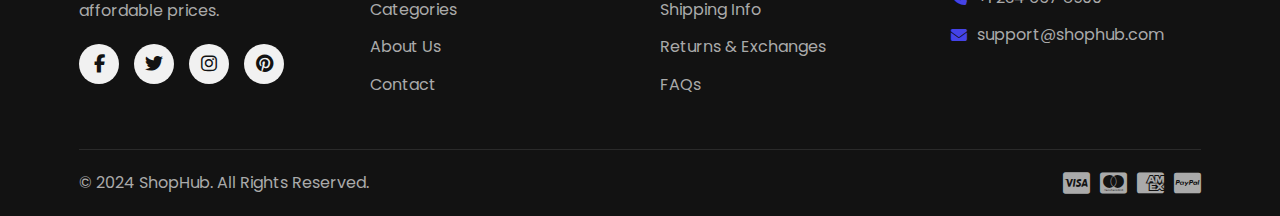
<file: E-COMMERCE WEBSITE/HTML/contact.html>
<!DOCTYPE html>
<html lang="en">
<head>
    <meta charset="UTF-8">
    <meta name="viewport" content="width=device-width, initial-scale=1.0">
    <title>Contact Us | ShopHub</title>
    <link rel="stylesheet" href="../CSS/styles.css">
    <link rel="stylesheet" href="https://cdnjs.cloudflare.com/ajax/libs/font-awesome/6.4.0/css/all.min.css">
    <link href="https://fonts.googleapis.com/css2?family=Poppins:wght@300;400;500;600;700&display=swap" rel="stylesheet">
    <style>
        .contact-section {
            padding: 60px 0;
        }
        
        .contact-header {
            text-align: center;
            margin-bottom: 60px;
        }
        
        .contact-header h1 {
            font-size: 2.5rem;
            margin-bottom: 20px;
            color: var(--dark);
        }
        
        .contact-header p {
            max-width: 700px;
            margin: 0 auto;
            color: var(--gray);
            font-size: 1.1rem;
            line-height: 1.7;
        }
        
        .contact-container {
            display: grid;
            grid-template-columns: 1fr 1fr;
            gap: 50px;
            margin-bottom: 80px;
        }
        
        .contact-form-container {
            background-color: white;
            border-radius: 10px;
            padding: 40px;
            box-shadow: var(--shadow);
        }
        
        .contact-form h2 {
            margin-top: 0;
            margin-bottom: 30px;
            color: var(--dark);
            font-size: 1.8rem;
        }
        
        .form-group {
            margin-bottom: 20px;
        }
        
        .form-group label {
            display: block;
            margin-bottom: 8px;
            font-weight: 500;
            color: var(--dark);
        }
        
        .form-group input,
        .form-group textarea,
        .form-group select {
            width: 100%;
            padding: 12px 15px;
            border: 1px solid #ddd;
            border-radius: 5px;
            font-family: inherit;
            font-size: 1rem;
        }
        
        .form-group textarea {
            height: 150px;
            resize: vertical;
        }
        
        .contact-form .btn {
            width: 100%;
            padding: 15px;
        }
        
        .contact-info {
            display: flex;
            flex-direction: column;
        }
        
        .info-card {
            background-color: white;
            border-radius: 10px;
            padding: 30px;
            margin-bottom: 30px;
            box-shadow: var(--shadow);
        }
        
        .info-card h2 {
            margin-top: 0;
            margin-bottom: 20px;
            color: var(--dark);
            font-size: 1.8rem;
        }
        
        .contact-methods {
            margin-bottom: 30px;
        }
        
        .contact-method {
            display: flex;
            align-items: flex-start;
            margin-bottom: 20px;
        }
        
        .contact-method:last-child {
            margin-bottom: 0;
        }
        
        .method-icon {
            width: 50px;
            height: 50px;
            background-color: var(--primary-light);
            color: var(--primary);
            border-radius: 50%;
            display: flex;
            align-items: center;
            justify-content: center;
            font-size: 20px;
            margin-right: 15px;
            flex-shrink: 0;
        }
        
        .method-details h3 {
            margin: 0 0 5px;
            font-size: 1.1rem;
            color: var(--dark);
        }
        
        .method-details p {
            margin: 0;
            color: var(--gray);
            line-height: 1.6;
        }
        
        .social-connect h3 {
            margin-top: 0;
            margin-bottom: 15px;
            color: var(--dark);
        }
        
        .social-icons {
            display: flex;
            gap: 15px;
        }
        
        .social-icons a {
            width: 40px;
            height: 40px;
            display: flex;
            align-items: center;
            justify-content: center;
            background-color: #f1f1f1;
            color: var(--dark);
            border-radius: 50%;
            transition: all 0.3s ease;
            font-size: 18px;
        }
        
        .social-icons a:hover {
            background-color: var(--primary);
            color: white;
        }
        
        .map-container {
            height: 400px;
            border-radius: 10px;
            overflow: hidden;
            box-shadow: var(--shadow);
        }
        
        .map-container iframe {
            width: 100%;
            height: 100%;
            border: none;
        }
        
        .faq-section {
            margin-bottom: 80px;
        }
        
        .faq-header {
            text-align: center;
            margin-bottom: 50px;
        }
        
        .faq-header h2 {
            font-size: 2rem;
            margin-bottom: 20px;
            color: var(--dark);
        }
        
        .faq-header p {
            max-width: 700px;
            margin: 0 auto;
            color: var(--gray);
        }
        
        .faq-grid {
            display: grid;
            grid-template-columns: 1fr 1fr;
            gap: 30px;
        }
        
        .faq-item {
            background-color: white;
            border-radius: 10px;
            padding: 25px;
            box-shadow: var(--shadow);
        }
        
        .faq-question {
            font-size: 1.1rem;
            margin-top: 0;
            margin-bottom: 15px;
            color: var(--dark);
            font-weight: 600;
        }
        
        .faq-answer {
            color: var(--gray);
            line-height: 1.7;
            margin: 0;
        }
        
        @media (max-width: 992px) {
            .contact-container {
                grid-template-columns: 1fr;
            }
            
            .faq-grid {
                grid-template-columns: 1fr;
            }
        }
    </style>
</head>
<body>
    <!-- Header section -->
    <header>
        <div class="container">
            <div class="navbar">
                <div class="logo">
                    <h1>ShopHub</h1>
                </div>
                <div class="search-bar">
                    <input type="text" placeholder="Search for products, brands and more...">
                    <button><i class="fas fa-search"></i></button>
                </div>
                <nav>
                    <ul>
                        <li><a href="index.html">Home</a></li>
                        <li><a href="products.html">Products</a></li>
                        <li><a href="categories.html">Categories</a></li>
                        <li><a href="#" class="login-btn">Login</a></li>
                        <li class="cart-icon"><a href="cart.html"><i class="fas fa-shopping-cart"></i> <span class="cart-count">0</span></a></li>
                    </ul>
                </nav>
                <div class="menu-toggle">
                    <i class="fas fa-bars"></i>
                </div>
            </div>
        </div>
    </header>

    <!-- Contact section -->
    <section class="contact-section">
        <div class="container">
            <div class="breadcrumb">
                <a href="index.html">Home</a> / Contact Us
            </div>
            
            <div class="contact-header">
                <h1>Contact Us</h1>
                <p>Have questions, feedback, or need assistance? We're here to help. Get in touch with our team using any of the methods below.</p>
            </div>
            
            <div class="contact-container">
                <div class="contact-form-container">
                    <form class="contact-form" id="contact-form">
                        <h2>Send Us a Message</h2>
                        
                        <div class="form-group">
                            <label for="name">Full Name</label>
                            <input type="text" id="name" name="name" required>
                        </div>
                        
                        <div class="form-group">
                            <label for="email">Email Address</label>
                            <input type="email" id="email" name="email" required>
                        </div>
                        
                        <div class="form-group">
                            <label for="phone">Phone Number (Optional)</label>
                            <input type="tel" id="phone" name="phone">
                        </div>
                        
                        <div class="form-group">
                            <label for="subject">Subject</label>
                            <select id="subject" name="subject" required>
                                <option value="">Select Subject</option>
                                <option value="general">General Inquiry</option>
                                <option value="order">Order Status</option>
                                <option value="returns">Returns & Refunds</option>
                                <option value="technical">Technical Support</option>
                                <option value="feedback">Feedback</option>
                                <option value="other">Other</option>
                            </select>
                        </div>
                        
                        <div class="form-group">
                            <label for="message">Message</label>
                            <textarea id="message" name="message" required></textarea>
                        </div>
                        
                        <button type="submit" class="btn">Send Message</button>
                    </form>
                </div>
                
                <div class="contact-info">
                    <div class="info-card">
                        <h2>Get in Touch</h2>
                        
                        <div class="contact-methods">
                            <div class="contact-method">
                                <div class="method-icon">
                                    <i class="fas fa-map-marker-alt"></i>
                                </div>
                                <div class="method-details">
                                    <h3>Our Location</h3>
                                    <p>123 Commerce Street, Suite 500<br>New York, NY 10001<br>United States</p>
                                </div>
                            </div>
                            
                            <div class="contact-method">
                                <div class="method-icon">
                                    <i class="fas fa-phone-alt"></i>
                                </div>
                                <div class="method-details">
                                    <h3>Phone Numbers</h3>
                                    <p>Customer Service: +1 234 567 8900<br>Technical Support: +1 234 567 8901</p>
                                </div>
                            </div>
                            
                            <div class="contact-method">
                                <div class="method-icon">
                                    <i class="fas fa-envelope"></i>
                                </div>
                                <div class="method-details">
                                    <h3>Email Addresses</h3>
                                    <p>General Inquiries: info@shophub.com<br>Customer Support: support@shophub.com<br>Press: media@shophub.com</p>
                                </div>
                            </div>
                            
                            <div class="contact-method">
                                <div class="method-icon">
                                    <i class="fas fa-clock"></i>
                                </div>
                                <div class="method-details">
                                    <h3>Business Hours</h3>
                                    <p>Monday - Friday: 9:00 AM - 8:00 PM<br>Saturday: 10:00 AM - 6:00 PM<br>Sunday: Closed</p>
                                </div>
                            </div>
                        </div>
                        
                        <div class="social-connect">
                            <h3>Connect With Us</h3>
                            <div class="social-icons">
                                <a href="#"><i class="fab fa-facebook-f"></i></a>
                                <a href="#"><i class="fab fa-twitter"></i></a>
                                <a href="#"><i class="fab fa-instagram"></i></a>
                                <a href="#"><i class="fab fa-pinterest"></i></a>
                                <a href="#"><i class="fab fa-linkedin-in"></i></a>
                                <a href="#"><i class="fab fa-youtube"></i></a>
                            </div>
                        </div>
                    </div>
                </div>
            </div>
            
            <div class="map-container">
                <iframe src="https://www.google.com/maps/embed?pb=!1m18!1m12!1m3!1d3022.215583129053!2d-73.99037292418531!3d40.754988471318795!2m3!1f0!2f0!3f0!3m2!1i1024!2i768!4f13.1!3m3!1m2!1s0x89c259a9b30eac9f%3A0xaca05ca48ab0c3fa!2sEmpire%20State%20Building!5e0!3m2!1sen!2sus!4v1710971345193!5m2!1sen!2sus" allowfullscreen="true" loading="lazy" referrerpolicy="no-referrer-when-downgrade"></iframe>
            </div>
            
            <div class="faq-section">
                <div class="faq-header">
                    <h2>Frequently Asked Questions</h2>
                    <p>Find quick answers to common questions about orders, shipping, returns, and more</p>
                </div>
                
                <div class="faq-grid">
                    <div class="faq-item">
                        <h3 class="faq-question">How do I track my order?</h3>
                        <p class="faq-answer">Once your order ships, you'll receive a confirmation email with a tracking number. You can also log into your account and view your order history to track your package.</p>
                    </div>
                    
                    <div class="faq-item">
                        <h3 class="faq-question">What is your return policy?</h3>
                        <p class="faq-answer">We offer a 30-day return policy for most items. Products must be in original condition with tags attached. Some items like undergarments and personalized products cannot be returned.</p>
                    </div>
                    
                    <div class="faq-item">
                        <h3 class="faq-question">How long does shipping take?</h3>
                        <p class="faq-answer">Standard shipping typically takes 3-5 business days within the continental United States. Expedited shipping options are available at checkout for faster delivery.</p>
                    </div>
                    
                    <div class="faq-item">
                        <h3 class="faq-question">Do you ship internationally?</h3>
                        <p class="faq-answer">Yes, we ship to over 100 countries worldwide. International shipping times vary by location, typically ranging from 7-21 business days depending on customs processing.</p>
                    </div>
                    
                    <div class="faq-item">
                        <h3 class="faq-question">How do I change or cancel my order?</h3>
                        <p class="faq-answer">You can request changes or cancellation within 1 hour of placing your order by contacting our customer service team. Once an order begins processing, it cannot be modified or canceled.</p>
                    </div>
                    
                    <div class="faq-item">
                        <h3 class="faq-question">Are there any promo codes available?</h3>
                        <p class="faq-answer">Subscribe to our newsletter to receive exclusive promo codes. We also regularly offer seasonal sales and special promotions that will be announced on our website and social media channels.</p>
                    </div>
                </div>
            </div>
        </div>
    </section>

    <!-- Newsletter -->
    <section class="newsletter">
        <div class="container">
            <div class="newsletter-content">
                <h2>Subscribe to Our Newsletter</h2>
                <p>Get exclusive offers, new arrivals, and insider discounts</p>
                <form class="newsletter-form">
                    <input type="email" placeholder="Enter your email" required>
                    <button type="submit" class="btn">Subscribe</button>
                </form>
            </div>
        </div>
    </section>

    <!-- Footer -->
    <footer>
        <div class="container">
            <div class="footer-content">
                <div class="footer-column">
                    <h3>ShopHub</h3>
                    <p>Your one-stop destination for all your shopping needs. We offer quality products at affordable prices.</p>
                    <div class="social-icons">
                        <a href="#"><i class="fab fa-facebook-f"></i></a>
                        <a href="#"><i class="fab fa-twitter"></i></a>
                        <a href="#"><i class="fab fa-instagram"></i></a>
                        <a href="#"><i class="fab fa-pinterest"></i></a>
                    </div>
                </div>
                <div class="footer-column">
                    <h3>Quick Links</h3>
                    <ul>
                        <li><a href="index.html">Home</a></li>
                        <li><a href="products.html">Products</a></li>
                        <li><a href="categories.html">Categories</a></li>
                        <li><a href="about.html">About Us</a></li>
                        <li><a href="contact.html">Contact</a></li>
                    </ul>
                </div>
                <div class="footer-column">
                    <h3>Customer Service</h3>
                    <ul>
                        <li><a href="#">My Account</a></li>
                        <li><a href="#">Order History</a></li>
                        <li><a href="#">Shipping Info</a></li>
                        <li><a href="#">Returns & Exchanges</a></li>
                        <li><a href="#">FAQs</a></li>
                    </ul>
                </div>
                <div class="footer-column">
                    <h3>Contact Info</h3>
                    <ul class="contact-info">
                        <li><i class="fas fa-map-marker-alt"></i> 123 Commerce St, City, Country</li>
                        <li><i class="fas fa-phone"></i> +1 234 567 8900</li>
                        <li><i class="fas fa-envelope"></i> support@shophub.com</li>
                    </ul>
                </div>
            </div>
            <div class="footer-bottom">
                <p>&copy; 2024 ShopHub. All Rights Reserved.</p>
                <div class="payment-methods">
                    <i class="fab fa-cc-visa"></i>
                    <i class="fab fa-cc-mastercard"></i>
                    <i class="fab fa-cc-amex"></i>
                    <i class="fab fa-cc-paypal"></i>
                </div>
            </div>
        </div>
    </footer>

    <!-- Login Modal -->
    <div class="modal" id="login-modal">
        <div class="modal-content">
            <span class="close-modal">&times;</span>
            <h2>Login</h2>
            <form id="login-form">
                <div class="form-group">
                    <label for="login-email">Email</label>
                    <input type="email" id="login-email" required>
                </div>
                <div class="form-group">
                    <label for="password">Password</label>
                    <input type="password" id="password" required>
                </div>
                <button type="submit" class="btn">Login</button>
            </form>
            <p>Don't have an account? <a href="#" id="show-register">Register</a></p>
        </div>
    </div>

    <!-- Register Modal -->
    <div class="modal" id="register-modal">
        <div class="modal-content">
            <span class="close-modal">&times;</span>
            <h2>Create Account</h2>
            <form id="register-form">
                <div class="form-group">
                    <label for="fullname">Full Name</label>
                    <input type="text" id="fullname" required>
                </div>
                <div class="form-group">
                    <label for="register-email">Email</label>
                    <input type="email" id="register-email" required>
                </div>
                <div class="form-group">
                    <label for="register-password">Password</label>
                    <input type="password" id="register-password" required>
                </div>
                <div class="form-group">
                    <label for="confirm-password">Confirm Password</label>
                    <input type="password" id="confirm-password" required>
                </div>
                <button type="submit" class="btn">Register</button>
            </form>
            <p>Already have an account? <a href="#" id="show-login">Login</a></p>
        </div>
    </div>

    <script src="../JAVASCRIPT/products.js"></script>
    <script src="../JAVASCRIPT/app.js"></script>
    <script>
        document.addEventListener('DOMContentLoaded', () => {
            const contactForm = document.getElementById('contact-form');
            
            if (contactForm) {
                contactForm.addEventListener('submit', function(e) {
                    e.preventDefault();
                    
                    // In a real application, you would handle the form submission here
                    // For this demo, we'll just simulate a successful submission
                    
                    const name = document.getElementById('name').value;
                    
                    // Show success message
                    showToast(`Thank you ${name}! Your message has been sent successfully. We'll respond as soon as possible.`);
                    
                    // Reset form
                    this.reset();
                });
            }
        });
    </script>
</body>
</html>
</file>
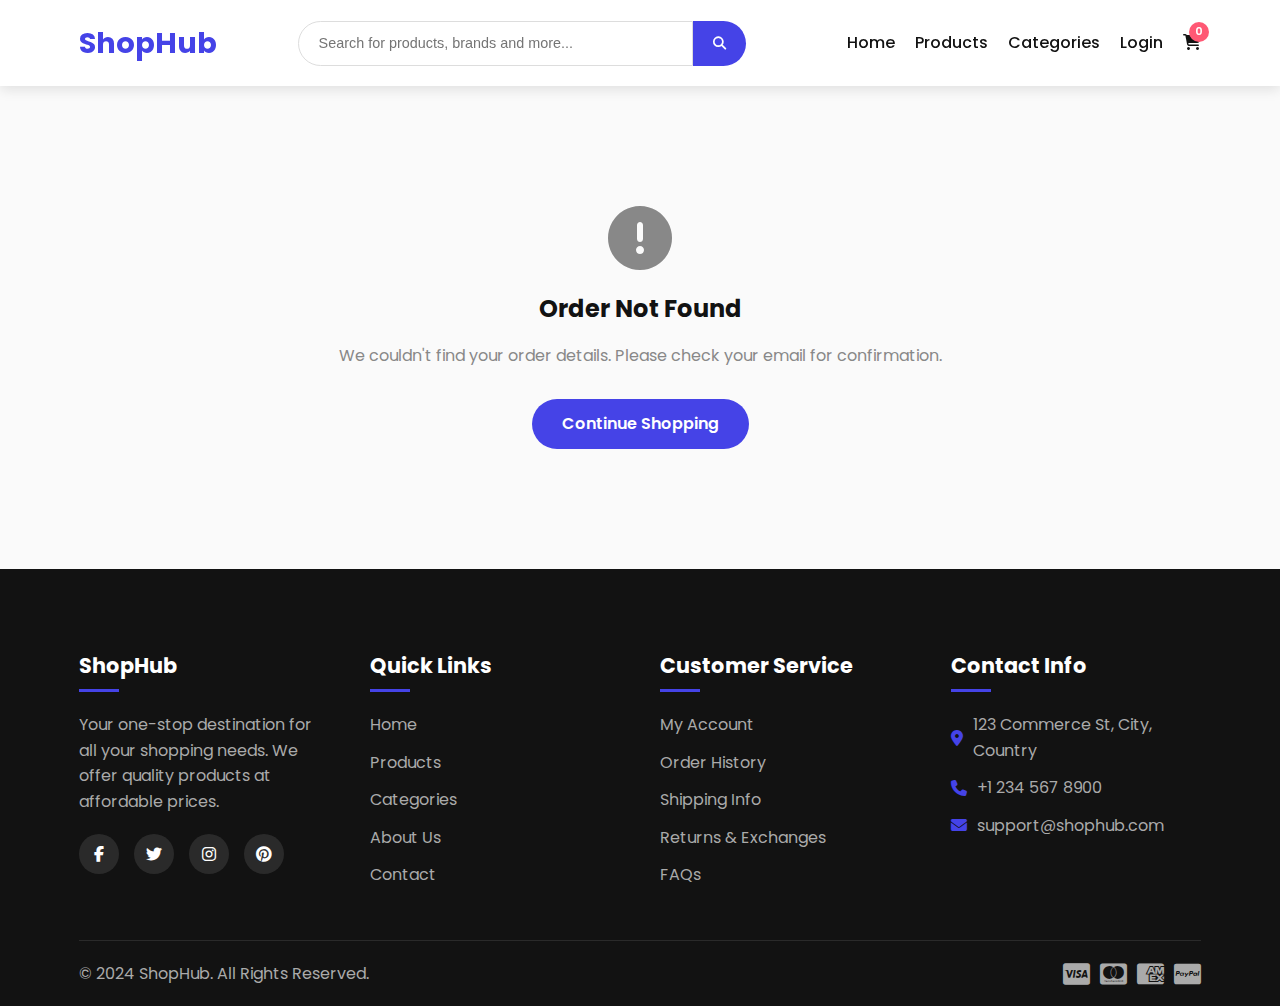
<file: E-COMMERCE WEBSITE/HTML/order-confirmation.html>
<!DOCTYPE html>
<html lang="en">
<head>
    <meta charset="UTF-8">
    <meta name="viewport" content="width=device-width, initial-scale=1.0">
    <title>Order Confirmation | ShopHub</title>
    <link rel="stylesheet" href="../CSS/styles.css">
    <link rel="stylesheet" href="https://cdnjs.cloudflare.com/ajax/libs/font-awesome/6.4.0/css/all.min.css">
    <link href="https://fonts.googleapis.com/css2?family=Poppins:wght@300;400;500;600;700&display=swap" rel="stylesheet">
    <style>
        .confirmation-section {
            padding: 60px 0;
        }
        
        .confirmation-container {
            background-color: white;
            border-radius: 10px;
            padding: 30px;
            box-shadow: var(--shadow);
            max-width: 800px;
            margin: 0 auto;
        }
        
        .confirmation-header {
            text-align: center;
            margin-bottom: 30px;
            padding-bottom: 20px;
            border-bottom: 1px solid #eee;
        }
        
        .confirmation-header i {
            font-size: 3rem;
            color: var(--success);
            margin-bottom: 15px;
        }
        
        .confirmation-header h1 {
            margin-bottom: 10px;
            color: var(--dark);
        }
        
        .confirmation-header p {
            color: var(--gray);
            font-size: 1.1rem;
        }
        
        .order-info {
            display: grid;
            grid-template-columns: 1fr 1fr;
            gap: 30px;
            margin-bottom: 30px;
        }
        
        .order-info h3 {
            font-size: 1.1rem;
            margin-bottom: 15px;
            color: var(--dark);
        }
        
        .info-table {
            width: 100%;
        }
        
        .info-table td {
            padding: 10px 0;
        }
        
        .info-table td:first-child {
            color: var(--gray);
            width: 40%;
        }
        
        .info-table td:last-child {
            font-weight: 500;
        }
        
        .shipping-address {
            background-color: #f9f9f9;
            padding: 20px;
            border-radius: 8px;
            margin-bottom: 30px;
        }
        
        .shipping-address h3 {
            font-size: 1.1rem;
            margin-bottom: 15px;
            color: var(--dark);
        }
        
        .address-details {
            line-height: 1.6;
        }
        
        .order-items {
            margin-bottom: 30px;
        }
        
        .order-items h3 {
            font-size: 1.1rem;
            margin-bottom: 15px;
            color: var(--dark);
        }
        
        .item-table {
            width: 100%;
            border-collapse: collapse;
        }
        
        .item-table th {
            text-align: left;
            padding: 10px 15px;
            border-bottom: 2px solid #eee;
            color: var(--gray);
        }
        
        .item-table td {
            padding: 15px;
            border-bottom: 1px solid #eee;
        }
        
        .item-image {
            width: 60px;
            height: 60px;
            object-fit: cover;
            border-radius: 5px;
        }
        
        .item-details {
            padding-left: 10px;
        }
        
        .item-details h4 {
            margin: 0 0 5px;
            font-size: 1rem;
        }
        
        .order-summary {
            padding: 20px;
            background-color: #f9f9f9;
            border-radius: 8px;
            margin-bottom: 30px;
        }
        
        .order-summary h3 {
            font-size: 1.1rem;
            margin-bottom: 15px;
            color: var(--dark);
        }
        
        .summary-row {
            display: flex;
            justify-content: space-between;
            margin-bottom: 10px;
        }
        
        .summary-label {
            color: var(--gray);
        }
        
        .summary-value {
            font-weight: 500;
        }
        
        .summary-row.total {
            margin-top: 15px;
            padding-top: 15px;
            border-top: 1px solid #ddd;
            font-weight: 600;
            font-size: 1.1rem;
        }
        
        .confirmation-actions {
            text-align: center;
            margin-top: 30px;
        }
        
        .confirmation-actions .btn {
            margin: 0 10px;
            padding: 12px 25px;
        }
        
        .order-not-found {
            text-align: center;
            padding: 60px 0;
        }
        
        .order-not-found i {
            font-size: 4rem;
            color: var(--gray);
            margin-bottom: 20px;
        }
        
        .order-not-found h2 {
            margin-bottom: 15px;
        }
        
        .order-not-found p {
            color: var(--gray);
            margin-bottom: 30px;
        }
        
        @media (max-width: 768px) {
            .order-info {
                grid-template-columns: 1fr;
            }
            
            .item-table {
                display: block;
                overflow-x: auto;
            }
        }
    </style>
</head>
<body>
    <!-- Header section -->
    <header>
        <div class="container">
            <div class="navbar">
                <div class="logo">
                    <h1>ShopHub</h1>
                </div>
                <div class="search-bar">
                    <input type="text" placeholder="Search for products, brands and more...">
                    <button><i class="fas fa-search"></i></button>
                </div>
                <nav>
                    <ul>
                        <li><a href="index.html">Home</a></li>
                        <li><a href="products.html">Products</a></li>
                        <li><a href="categories.html">Categories</a></li>
                        <li><a href="#" class="login-btn">Login</a></li>
                        <li class="cart-icon"><a href="cart.html"><i class="fas fa-shopping-cart"></i> <span class="cart-count">0</span></a></li>
                    </ul>
                </nav>
                <div class="menu-toggle">
                    <i class="fas fa-bars"></i>
                </div>
            </div>
        </div>
    </header>

    <!-- Confirmation section -->
    <section class="confirmation-section">
        <div class="container">
            <div id="order-confirmation-content">
                <!-- Will be populated by JavaScript -->
            </div>
        </div>
    </section>

    <!-- Footer -->
    <footer>
        <div class="container">
            <div class="footer-content">
                <div class="footer-column">
                    <h3>ShopHub</h3>
                    <p>Your one-stop destination for all your shopping needs. We offer quality products at affordable prices.</p>
                    <div class="social-icons">
                        <a href="#"><i class="fab fa-facebook-f"></i></a>
                        <a href="#"><i class="fab fa-twitter"></i></a>
                        <a href="#"><i class="fab fa-instagram"></i></a>
                        <a href="#"><i class="fab fa-pinterest"></i></a>
                    </div>
                </div>
                <div class="footer-column">
                    <h3>Quick Links</h3>
                    <ul>
                        <li><a href="index.html">Home</a></li>
                        <li><a href="products.html">Products</a></li>
                        <li><a href="categories.html">Categories</a></li>
                        <li><a href="about.html">About Us</a></li>
                        <li><a href="contact.html">Contact</a></li>
                    </ul>
                </div>
                <div class="footer-column">
                    <h3>Customer Service</h3>
                    <ul>
                        <li><a href="#">My Account</a></li>
                        <li><a href="#">Order History</a></li>
                        <li><a href="#">Shipping Info</a></li>
                        <li><a href="#">Returns & Exchanges</a></li>
                        <li><a href="#">FAQs</a></li>
                    </ul>
                </div>
                <div class="footer-column">
                    <h3>Contact Info</h3>
                    <ul class="contact-info">
                        <li><i class="fas fa-map-marker-alt"></i> 123 Commerce St, City, Country</li>
                        <li><i class="fas fa-phone"></i> +1 234 567 8900</li>
                        <li><i class="fas fa-envelope"></i> support@shophub.com</li>
                    </ul>
                </div>
            </div>
            <div class="footer-bottom">
                <p>&copy; 2024 ShopHub. All Rights Reserved.</p>
                <div class="payment-methods">
                    <i class="fab fa-cc-visa"></i>
                    <i class="fab fa-cc-mastercard"></i>
                    <i class="fab fa-cc-amex"></i>
                    <i class="fab fa-cc-paypal"></i>
                </div>
            </div>
        </div>
    </footer>

    <script src="../JAVASCRIPT/products.js"></script>
    <script src="../JAVASCRIPT/order-confirmation.js"></script>
    <script src="../JAVASCRIPT/app.js"></script>
    <script>
        document.addEventListener('DOMContentLoaded', () => {
            // Get current order from localStorage
            const currentOrder = JSON.parse(localStorage.getItem('currentOrder'));
            const confirmationContent = document.getElementById('order-confirmation-content');
            
            // If no order found, show error message
            if (!currentOrder) {
                confirmationContent.innerHTML = `
                    <div class="order-not-found">
                        <i class="fas fa-exclamation-circle"></i>
                        <h2>Order Not Found</h2>
                        <p>We couldn't find your order details. Please check your email for confirmation.</p>
                        <a href="index.html" class="btn">Continue Shopping</a>
                    </div>
                `;
                return;
            }
            
            // Format date
            const orderDate = new Date(currentOrder.date);
            const formattedDate = orderDate.toLocaleDateString('en-US', {
                year: 'numeric',
                month: 'long',
                day: 'numeric'
            });
            
            // Calculate items count
            const itemsCount = currentOrder.items.reduce((total, item) => total + item.quantity, 0);
            
            // Generate order confirmation HTML
            const confirmationHTML = `
                <div class="confirmation-container">
                    <div class="confirmation-header">
                        <i class="fas fa-check-circle"></i>
                        <h1>Order Confirmed!</h1>
                        <p>Thank you for your purchase. Your order has been received.</p>
                    </div>
                    
                    <div class="order-info">
                        <div class="order-details">
                            <h3>Order Details</h3>
                            <table class="info-table">
                                <tr>
                                    <td>Order Number:</td>
                                    <td>#${currentOrder.id}</td>
                                </tr>
                                <tr>
                                    <td>Date:</td>
                                    <td>${formattedDate}</td>
                                </tr>
                                <tr>
                                    <td>Total:</td>
                                    <td>₹${currentOrder.total.toFixed(2)}</td>
                                </tr>
                                <tr>
                                    <td>Payment Method:</td>
                                    <td>${currentOrder.payment.method === 'credit-card' ? 'Credit Card' : 
                                          currentOrder.payment.method === 'paypal' ? 'PayPal' : 'Apple Pay'}</td>
                                </tr>
                            </table>
                        </div>
                        
                        <div class="order-status">
                            <h3>Order Status</h3>
                            <table class="info-table">
                                <tr>
                                    <td>Status:</td>
                                    <td><span class="status-processing">${currentOrder.status.charAt(0).toUpperCase() + currentOrder.status.slice(1)}</span></td>
                                </tr>
                                <tr>
                                    <td>Items:</td>
                                    <td>${itemsCount} item${itemsCount !== 1 ? 's' : ''}</td>
                                </tr>
                                <tr>
                                    <td>Estimated Delivery:</td>
                                    <td>3-5 business days</td>
                                </tr>
                                <tr>
                                    <td>Track Order:</td>
                                    <td><a href="#">Track</a></td>
                                </tr>
                            </table>
                        </div>
                    </div>
                    
                    <div class="shipping-address">
                        <h3>Shipping Address</h3>
                        <div class="address-details">
                            <p><strong>${currentOrder.shipping.firstName} ${currentOrder.shipping.lastName}</strong></p>
                            <p>${currentOrder.shipping.address}</p>
                            <p>${currentOrder.shipping.city}, ${currentOrder.shipping.state} ${currentOrder.shipping.zip}</p>
                            <p>${currentOrder.shipping.country}</p>
                            <p>Phone: ${currentOrder.shipping.phone}</p>
                        </div>
                    </div>
                    
                    <div class="order-items">
                        <h3>Order Items</h3>
                        <table class="item-table">
                            <thead>
                                <tr>
                                    <th>Product</th>
                                    <th>Price</th>
                                    <th>Quantity</th>
                                    <th>Total</th>
                                </tr>
                            </thead>
                            <tbody>
                                ${currentOrder.items.map(item => `
                                    <tr>
                                        <td>
                                            <div style="display: flex; align-items: center;">
                                                <img src="${item.image}" alt="${item.name}" class="item-image">
                                                <div class="item-details">
                                                    <h4>${item.name}</h4>
                                                </div>
                                            </div>
                                        </td>
                                        <td>₹${item.price.toFixed(2)}</td>
                                        <td>${item.quantity}</td>
                                        <td>₹${(item.price * item.quantity).toFixed(2)}</td>
                                    </tr>
                                `).join('')}
                            </tbody>
                        </table>
                    </div>
                    
                    <div class="order-summary">
                        <h3>Order Summary</h3>
                        <div class="summary-row">
                            <div class="summary-label">Subtotal:</div>
                            <div class="summary-value">₹${currentOrder.subtotal.toFixed(2)}</div>
                        </div>
                        <div class="summary-row">
                            <div class="summary-label">Shipping:</div>
                            <div class="summary-value">${currentOrder.shipping === 0 ? 'Free' : `₹${currentOrder.shipping.toFixed(2)}`}</div>
                        </div>
                        <div class="summary-row">
                            <div class="summary-label">Tax:</div>
                            <div class="summary-value">₹${currentOrder.tax.toFixed(2)}</div>
                        </div>
                        <div class="summary-row total">
                            <div class="summary-label">Total:</div>
                            <div class="summary-value">₹${currentOrder.total.toFixed(2)}</div>
                        </div>
                    </div>
                    
                    <div class="confirmation-actions">
                        <a href="index.html" class="btn">Continue Shopping</a>
                        <button class="btn" onclick="window.print()"><i class="fas fa-print"></i> Print Order</button>
                    </div>
                </div>
            `;
            
            confirmationContent.innerHTML = confirmationHTML;
            
            // Update cart count
            updateCartCount();
        });
    </script>
</body>
</html>
</file>
<file: E-COMMERCE WEBSITE/CSS/styles.css>
/* Base Styles */
:root {
    --primary: #4543e7;
    --primary-light: #7b79f5;
    --secondary: #ff5874;
    --dark: #121212;
    --gray-dark: #444;
    --gray: #888;
    --gray-light: #f4f4f4;
    --success: #28a745;
    --warning: #ffc107;
    --danger: #dc3545;
    --shadow: 0 4px 12px rgba(0, 0, 0, 0.1);
    --transition: all 0.3s ease;
}

* {
    margin: 0;
    padding: 0;
    box-sizing: border-box;
}

body {
    font-family: 'Poppins', sans-serif;
    line-height: 1.6;
    color: var(--dark);
    background-color: #fafafa;
}

.container {
    width: 90%;
    max-width: 1200px;
    margin: 0 auto;
    padding: 0 15px;
}

img {
    max-width: 100%;
    height: auto;
}

ul {
    list-style: none;
}

a {
    text-decoration: none;
    color: var(--dark);
    transition: var(--transition);
}

a:hover {
    color: var(--primary);
}

.btn {
    display: inline-block;
    padding: 12px 30px;
    background-color: var(--primary);
    color: white;
    border: none;
    border-radius: 30px;
    font-weight: 600;
    cursor: pointer;
    transition: var(--transition);
    text-align: center;
}

.btn:hover {
    background-color: var(--primary-light);
    color: white;
    transform: translateY(-3px);
    box-shadow: var(--shadow);
}

.btn-small {
    padding: 8px 18px;
    font-size: 0.9rem;
}

.section-title {
    font-size: 2rem;
    font-weight: 600;
    margin-bottom: 40px;
    text-align: center;
    position: relative;
    padding-bottom: 12px;
}

.section-title::after {
    content: '';
    position: absolute;
    width: 70px;
    height: 4px;
    background-color: var(--primary);
    bottom: 0;
    left: 50%;
    transform: translateX(-50%);
    border-radius: 2px;
}

/* Header */
header {
    background-color: white;
    box-shadow: var(--shadow);
    position: sticky;
    top: 0;
    z-index: 1000;
}

.navbar {
    display: flex;
    align-items: center;
    justify-content: space-between;
    padding: 20px 0;
}

.logo h1 {
    font-size: 1.8rem;
    color: var(--primary);
    margin: 0;
}

.search-bar {
    display: flex;
    height: 45px;
    max-width: 500px;
    width: 40%;
}

.search-bar input {
    width: 100%;
    height: 100%;
    border: 1px solid #ddd;
    border-radius: 25px 0 0 25px;
    padding: 0 20px;
    font-size: 0.9rem;
    outline: none;
}

.search-bar button {
    height: 100%;
    padding: 0 20px;
    background-color: var(--primary);
    color: white;
    border: none;
    border-radius: 0 25px 25px 0;
    cursor: pointer;
    transition: var(--transition);
}

.search-bar button:hover {
    background-color: var(--primary-light);
}

nav ul {
    display: flex;
    align-items: center;
}

nav ul li {
    margin-left: 20px;
}

nav ul li a {
    font-weight: 500;
}

.cart-icon {
    position: relative;
}

.cart-count {
    position: absolute;
    top: -8px;
    right: -8px;
    background-color: var(--secondary);
    color: white;
    width: 20px;
    height: 20px;
    border-radius: 50%;
    display: flex;
    align-items: center;
    justify-content: center;
    font-size: 0.7rem;
    font-weight: 600;
}

.menu-toggle {
    display: none;
    font-size: 1.5rem;
    cursor: pointer;
}

/* Hero Section */
.hero {
    background: linear-gradient(rgba(0, 0, 0, 0.5), rgba(0, 0, 0, 0.5)), url('https://images.unsplash.com/photo-1524758631624-e2822e304c36?ixid=MnwxMjA3fDB8MHxzZWFyY2h8Mnx8ZmFzaGlvbiUyMGJhbm5lcnxlbnwwfHwwfHw%3D&ixlib=rb-1.2.1&w=1000&q=80');
    background-size: cover;
    background-position: center;
    color: white;
    padding: 150px 0;
    text-align: center;
    margin-bottom: 80px;
}

.hero-content h1 {
    font-size: 3rem;
    margin-bottom: 20px;
}

.hero-content p {
    font-size: 1.2rem;
    margin-bottom: 30px;
}

/* Categories */
.categories {
    margin-bottom: 80px;
}

.category-container {
    display: grid;
    grid-template-columns: repeat(auto-fit, minmax(250px, 1fr));
    gap: 30px;
}

.category-card {
    background-color: white;
    border-radius: 10px;
    overflow: hidden;
    box-shadow: var(--shadow);
    transition: var(--transition);
    text-align: center;
    position: relative;
}

.category-card:hover {
    transform: translateY(-10px);
    box-shadow: 0 10px 25px rgba(0, 0, 0, 0.15);
}

.category-card img {
    width: 100%;
    height: 200px;
    object-fit: cover;
}

.category-card h3 {
    margin: 15px 0;
}

.category-card .btn-small {
    margin-bottom: 20px;
}

/* Products Sections */
.featured-products, .trending-products {
    margin-bottom: 80px;
}

.product-container {
    display: grid;
    grid-template-columns: repeat(auto-fill, minmax(250px, 1fr));
    gap: 30px;
}

.product-card {
    background-color: white;
    border-radius: 10px;
    overflow: hidden;
    box-shadow: var(--shadow);
    transition: var(--transition);
}

.product-card:hover {
    transform: translateY(-5px);
    box-shadow: 0 10px 25px rgba(0, 0, 0, 0.15);
}

.product-img {
    position: relative;
    height: 250px;
    overflow: hidden;
}

.product-img img {
    width: 100%;
    height: 100%;
    object-fit: cover;
    transition: var(--transition);
}

.product-card:hover .product-img img {
    transform: scale(1.05);
}

.product-labels {
    position: absolute;
    top: 10px;
    left: 10px;
    display: flex;
    flex-direction: column;
    gap: 5px;
}

.product-label {
    padding: 5px 10px;
    border-radius: 3px;
    font-size: 0.7rem;
    font-weight: 600;
    text-transform: uppercase;
}

.sale {
    background-color: var(--secondary);
    color: white;
}

.new {
    background-color: var(--success);
    color: white;
}

.product-actions {
    position: absolute;
    top: 10px;
    right: 10px;
    display: flex;
    flex-direction: column;
    gap: 10px;
    opacity: 0;
    transform: translateX(20px);
    transition: var(--transition);
}

.product-card:hover .product-actions {
    opacity: 1;
    transform: translateX(0);
}

.action-btn {
    width: 40px;
    height: 40px;
    border-radius: 50%;
    background-color: white;
    display: flex;
    align-items: center;
    justify-content: center;
    box-shadow: var(--shadow);
    transition: var(--transition);
}

.action-btn:hover {
    background-color: var(--primary);
    color: white;
}

.product-info {
    padding: 20px;
}

.product-info h3 {
    font-size: 1.1rem;
    margin-bottom: 5px;
}

.product-category {
    color: var(--gray);
    font-size: 0.9rem;
    margin-bottom: 10px;
}

.product-price {
    display: flex;
    align-items: center;
    margin-bottom: 15px;
}

.current-price {
    font-weight: 700;
    font-size: 1.2rem;
    color: var(--primary);
}

.old-price {
    color: var(--gray);
    text-decoration: line-through;
    margin-left: 10px;
    font-size: 0.9rem;
}

.product-rating {
    display: flex;
    align-items: center;
    margin-bottom: 15px;
}

.stars {
    color: var(--warning);
    margin-right: 10px;
}

.rating-count {
    color: var(--gray);
    font-size: 0.9rem;
}

.product-card .btn {
    width: 100%;
    padding: 10px;
}

/* Special Offers */
.special-offers {
    margin-bottom: 80px;
}

.offer-banner {
    background: linear-gradient(to right, #4543e7, #7b79f5);
    border-radius: 10px;
    padding: 60px;
    color: white;
    display: flex;
    flex-direction: column;
    align-items: center;
    justify-content: center;
    text-align: center;
}

.offer-content h2 {
    font-size: 2.5rem;
    margin-bottom: 10px;
}

.offer-content h3 {
    font-size: 1.8rem;
    margin-bottom: 20px;
}

.offer-content p {
    margin-bottom: 30px;
}

.offer-content p span {
    background-color: white;
    color: var(--primary);
    padding: 5px 10px;
    border-radius: 5px;
    font-weight: 700;
    margin-left: 5px;
}

.offer-content .btn {
    background-color: white;
    color: var(--primary);
}

.offer-content .btn:hover {
    background-color: var(--gray-light);
}

/* Testimonials */
.testimonials {
    margin-bottom: 80px;
}

.testimonial-container {
    display: grid;
    grid-template-columns: repeat(auto-fit, minmax(300px, 1fr));
    gap: 30px;
}

.testimonial {
    background-color: white;
    border-radius: 10px;
    padding: 30px;
    box-shadow: var(--shadow);
    transition: var(--transition);
}

.testimonial:hover {
    transform: translateY(-5px);
    box-shadow: 0 10px 25px rgba(0, 0, 0, 0.15);
}

.testimonial .stars {
    margin-bottom: 15px;
}

.testimonial p {
    color: var(--gray-dark);
    font-style: italic;
    margin-bottom: 20px;
}

.customer h4 {
    font-weight: 600;
    color: var(--dark);
}

/* Newsletter */
.newsletter {
    margin-bottom: 80px;
}

.newsletter-content {
    background-color: var(--gray-light);
    padding: 60px 30px;
    border-radius: 10px;
    text-align: center;
}

.newsletter-content h2 {
    font-size: 2rem;
    margin-bottom: 10px;
}

.newsletter-content p {
    margin-bottom: 30px;
    color: var(--gray-dark);
}

.newsletter-form {
    display: flex;
    max-width: 500px;
    margin: 0 auto;
}

.newsletter-form input {
    flex: 1;
    height: 50px;
    padding: 0 20px;
    border: 1px solid #ddd;
    border-radius: 25px 0 0 25px;
    outline: none;
}

.newsletter-form .btn {
    border-radius: 0 25px 25px 0;
    padding: 0 30px;
}

/* Footer */
footer {
    background-color: #121212;
    color: white;
    padding: 80px 0 0;
}

.footer-content {
    display: grid;
    grid-template-columns: repeat(auto-fit, minmax(200px, 1fr));
    gap: 40px;
    margin-bottom: 40px;
}

.footer-column h3 {
    font-size: 1.3rem;
    margin-bottom: 20px;
    position: relative;
    padding-bottom: 10px;
}

.footer-column h3::after {
    content: '';
    position: absolute;
    left: 0;
    bottom: 0;
    width: 40px;
    height: 3px;
    background-color: var(--primary);
}

.footer-column p {
    color: #aaa;
    margin-bottom: 20px;
}

.social-icons {
    display: flex;
    gap: 15px;
}

.social-icons a {
    width: 40px;
    height: 40px;
    display: flex;
    align-items: center;
    justify-content: center;
    background-color: rgba(255, 255, 255, 0.1);
    border-radius: 50%;
    color: white;
    transition: var(--transition);
}

.social-icons a:hover {
    background-color: var(--primary);
    transform: translateY(-3px);
}

.footer-column ul li {
    margin-bottom: 12px;
}

.footer-column ul li a {
    color: #aaa;
    transition: var(--transition);
}

.footer-column ul li a:hover {
    color: white;
    padding-left: 5px;
}

.contact-info li {
    display: flex;
    align-items: center;
    color: #aaa;
}

.contact-info li i {
    margin-right: 10px;
    color: var(--primary);
}

.footer-bottom {
    border-top: 1px solid rgba(255, 255, 255, 0.1);
    padding: 20px 0;
    display: flex;
    align-items: center;
    justify-content: space-between;
}

.footer-bottom p {
    color: #aaa;
}

.payment-methods {
    display: flex;
    gap: 10px;
}

.payment-methods i {
    font-size: 1.5rem;
    color: #aaa;
}

/* Modals */
.modal {
    display: none;
    position: fixed;
    top: 0;
    left: 0;
    width: 100%;
    height: 100%;
    background-color: rgba(0, 0, 0, 0.5);
    z-index: 1100;
    align-items: center;
    justify-content: center;
}

.modal.active {
    display: flex;
}

.modal-content {
    background-color: white;
    border-radius: 10px;
    padding: 30px;
    width: 90%;
    max-width: 500px;
    position: relative;
}

.close-modal {
    position: absolute;
    top: 15px;
    right: 20px;
    font-size: 1.5rem;
    cursor: pointer;
}

.modal h2 {
    margin-bottom: 20px;
    color: var(--primary);
}

.form-group {
    margin-bottom: 20px;
}

.form-group label {
    display: block;
    margin-bottom: 8px;
    font-weight: 500;
}

.form-group input {
    width: 100%;
    padding: 12px 15px;
    border: 1px solid #ddd;
    border-radius: 5px;
    font-size: 1rem;
}

.modal .btn {
    width: 100%;
    margin-top: 10px;
}

.modal p {
    margin-top: 20px;
    text-align: center;
}

.modal p a {
    color: var(--primary);
    font-weight: 500;
}

/* Products Page */
.products-header {
    display: flex;
    justify-content: space-between;
    align-items: center;
    margin-bottom: 30px;
}

.sort-options {
    display: flex;
    align-items: center;
}

.sort-options label {
    margin-right: 10px;
}

.sort-options select {
    padding: 8px 15px;
    border: 1px solid #ddd;
    border-radius: 5px;
    font-size: 0.9rem;
}

.filter-sidebar {
    background-color: white;
    padding: 20px;
    border-radius: 10px;
    box-shadow: var(--shadow);
}

.filter-group {
    margin-bottom: 20px;
    border-bottom: 1px solid #eee;
    padding-bottom: 15px;
}

.filter-group:last-child {
    border-bottom: none;
    padding-bottom: 0;
    margin-bottom: 0;
}

.filter-group h3 {
    margin-bottom: 15px;
    font-size: 1.1rem;
}

.checkbox-group {
    display: flex;
    align-items: center;
    margin-bottom: 10px;
}

.checkbox-group input {
    margin-right: 10px;
}

.price-range {
    display: flex;
    justify-content: space-between;
    margin-bottom: 15px;
}

.price-range input {
    width: 45%;
    padding: 8px;
    border: 1px solid #ddd;
    border-radius: 5px;
}

.products-grid {
    display: grid;
    grid-template-columns: repeat(auto-fill, minmax(250px, 1fr));
    gap: 30px;
}

.pagination {
    display: flex;
    justify-content: center;
    margin-top: 40px;
}

.page-item {
    margin: 0 5px;
}

.page-link {
    display: flex;
    align-items: center;
    justify-content: center;
    width: 40px;
    height: 40px;
    border-radius: 50%;
    border: 1px solid #ddd;
    transition: var(--transition);
}

.page-link.active, .page-link:hover {
    background-color: var(--primary);
    color: white;
    border-color: var(--primary);
}

/* Product Detail Page */
.product-detail {
    display: grid;
    grid-template-columns: 1fr 1fr;
    gap: 40px;
    margin-bottom: 80px;
}

.product-gallery {
    display: grid;
    grid-template-columns: 100px 1fr;
    gap: 20px;
}

.thumbnail-container {
    display: flex;
    flex-direction: column;
    gap: 10px;
}

.thumbnail {
    width: 100%;
    height: 80px;
    object-fit: cover;
    border-radius: 5px;
    cursor: pointer;
    border: 2px solid transparent;
    transition: var(--transition);
}

.thumbnail.active, .thumbnail:hover {
    border-color: var(--primary);
}

.main-image {
    width: 100%;
    height: 500px;
    object-fit: cover;
    border-radius: 10px;
}

.product-info h1 {
    font-size: 2rem;
    margin-bottom: 10px;
}

.product-meta {
    display: flex;
    align-items: center;
    margin-bottom: 20px;
}

.product-meta .product-category {
    margin: 0 20px 0 0;
}

.product-meta .product-rating {
    margin: 0;
}

.product-description {
    color: var(--gray-dark);
    margin-bottom: 20px;
}

.product-attributes {
    display: grid;
    grid-template-columns: repeat(2, 1fr);
    gap: 15px;
    margin-bottom: 30px;
}

.product-attribute {
    display: flex;
    flex-direction: column;
}

.attribute-label {
    font-weight: 600;
    margin-bottom: 5px;
}

.quantity-control {
    display: flex;
    align-items: center;
    margin-bottom: 30px;
}

.quantity-btn {
    width: 40px;
    height: 40px;
    background-color: var(--gray-light);
    border: none;
    font-size: 1.1rem;
    cursor: pointer;
    transition: var(--transition);
}

.quantity-btn:hover {
    background-color: var(--primary);
    color: white;
}

.quantity-input {
    width: 60px;
    height: 40px;
    text-align: center;
    margin: 0 10px;
    border: 1px solid #ddd;
}

.product-actions {
    display: flex;
    gap: 15px;
}

/* Cart Page */
.cart-table {
    width: 100%;
    border-collapse: collapse;
    margin-bottom: 40px;
}

.cart-table th {
    text-align: left;
    padding: 15px;
    background-color: var(--gray-light);
}

.cart-table td {
    padding: 15px;
    border-bottom: 1px solid #eee;
}

.cart-product {
    display: flex;
    align-items: center;
}

.cart-product img {
    width: 100px;
    height: 100px;
    object-fit: cover;
    border-radius: 5px;
    margin-right: 15px;
}

.cart-product h3 {
    margin-bottom: 5px;
}

.cart-summary {
    background-color: white;
    padding: 30px;
    border-radius: 10px;
    box-shadow: var(--shadow);
}

.summary-row {
    display: flex;
    justify-content: space-between;
    margin-bottom: 15px;
}

.summary-row.total {
    font-size: 1.2rem;
    font-weight: 700;
    border-top: 1px solid #eee;
    padding-top: 15px;
    margin-top: 15px;
}

.cart-actions {
    display: flex;
    justify-content: space-between;
    margin-top: 30px;
}

/* Responsive Styles */
@media (max-width: 992px) {
    .product-detail {
        grid-template-columns: 1fr;
    }
}

@media (max-width: 768px) {
    nav ul {
        display: none;
    }

    .menu-toggle {
        display: block;
    }

    .search-bar {
        width: 60%;
    }

    .hero-content h1 {
        font-size: 2.5rem;
    }

    .newsletter-form {
        flex-direction: column;
    }

    .newsletter-form input, 
    .newsletter-form .btn {
        width: 100%;
        border-radius: 25px;
    }

    .newsletter-form .btn {
        margin-top: 10px;
    }

    .footer-bottom {
        flex-direction: column;
        gap: 15px;
        text-align: center;
    }
}

@media (max-width: 576px) {
    .navbar {
        flex-wrap: wrap;
    }

    .logo {
        order: 1;
    }

    .menu-toggle {
        order: 2;
    }

    .search-bar {
        order: 3;
        width: 100%;
        margin-top: 15px;
    }

    .hero {
        padding: 100px 0;
    }

    .hero-content h1 {
        font-size: 2rem;
    }

    .offer-banner {
        padding: 30px;
    }

    .offer-content h2 {
        font-size: 1.8rem;
    }

    .offer-content h3 {
        font-size: 1.2rem;
    }
}
</file>
